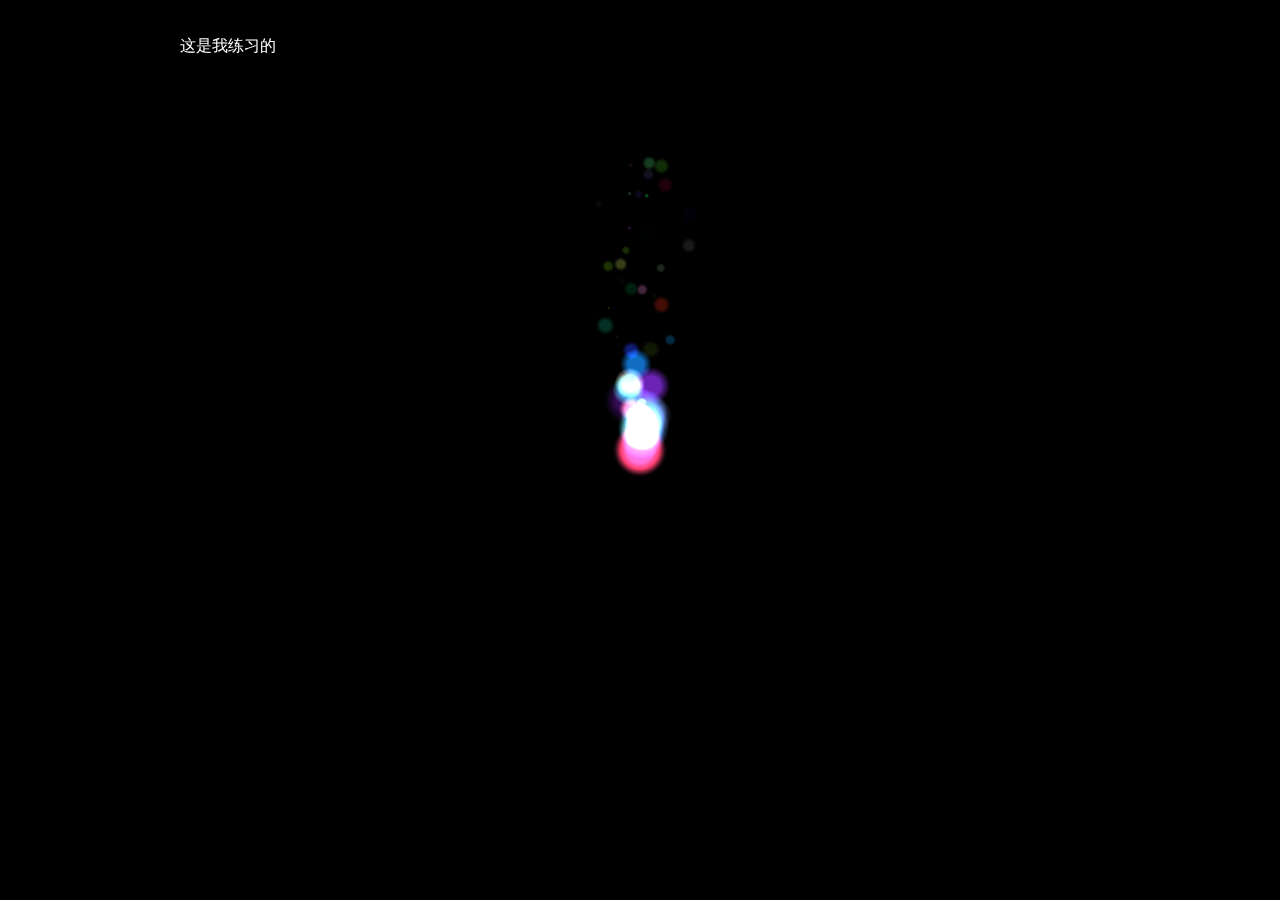
<file: 11flame火焰闪动/index.html>
<!DOCTYPE html>
<html lang="en">
<head>
	<meta charset="UTF-8">
	<title>html5 火焰闪动</title>
	<link rel="stylesheet" type="text/css" media = "screen" href="index.css">
</head>
<body>
	<canvas id = "myCanvas">11111</canvas>
	
	<div class = "container">
		
		<p class = "myText">这是我练习的</p>
	</div>
	<script type="text/javascript" src = "index.js"></script>
</body>
</html>
</file>
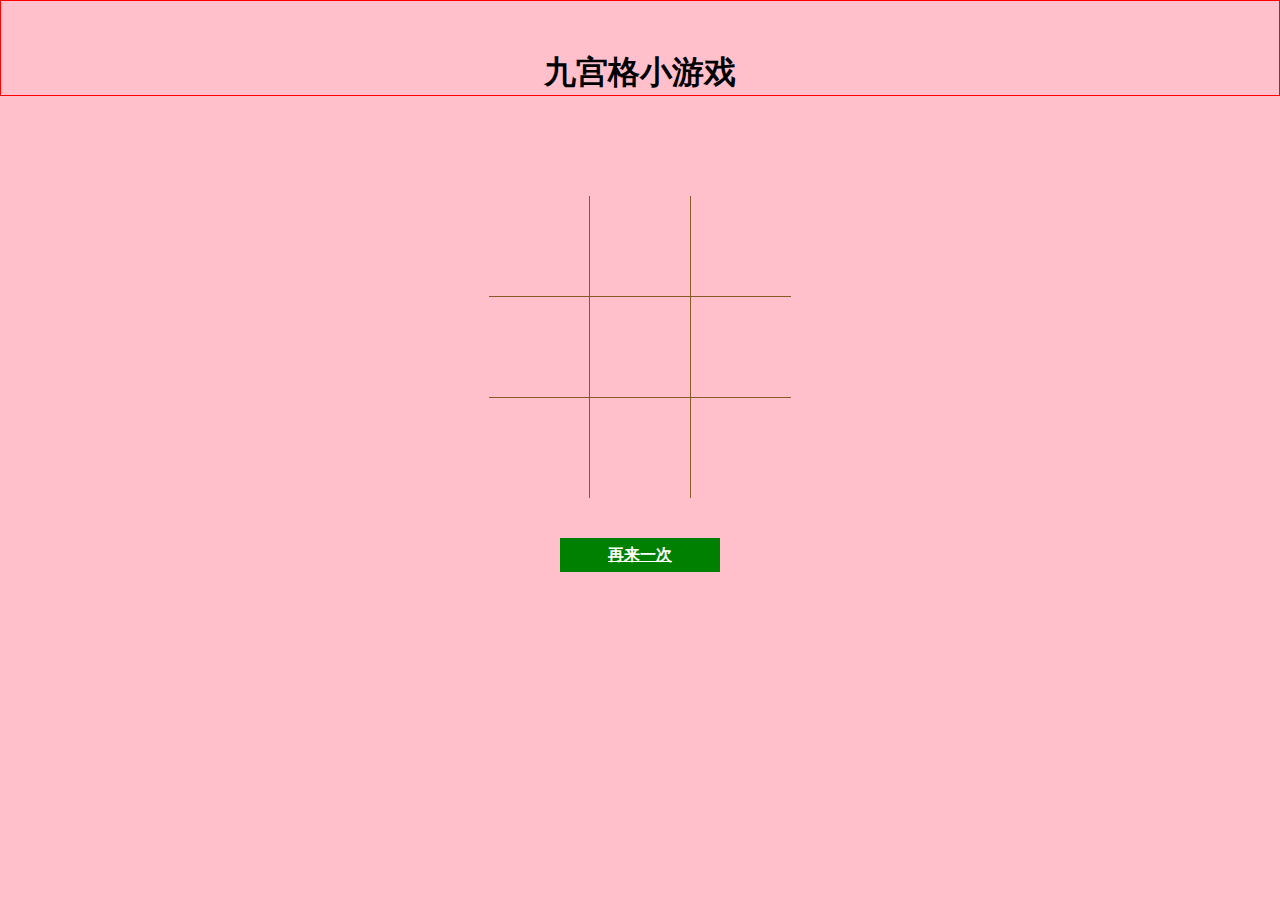
<file: 2sudoku/index.html>
<!DOCTYPE html><!--网页的文档类型-->
<html lang = "zh"><!--这个是给搜索引擎看的，这是个中文网站-->
<head>
	<meta charset = "utf-8"><!--设置编码为UTF-8-->
	<title>九宫格游戏</title>
	<link rel="stylesheet" type="text/css" href="sudoku.css">
	
</head>
<body>
	<h1 class = "h1class">九宫格小游戏</h1>
	<div class = "main">
		<ul id = "base">
			<li id = "liid0" onclick = "test()">0</li>
			<li id = "liid1" onclick = "test()">1</li>
			<li id = "liid2" onclick = "test()">2</li>
			<li id = "liid3" onclick = "test()">3</li>
			<li id = "liid4" onclick = "test()">4</li>
			<li id = "liid5" onclick = "test()">5</li>
			<li id = "liid6" onclick = "test()">6</li>
			<li id = "liid7" onclick = "test()">7</li>
			<li>8</li>
		</ul>
		<div id = "lock"></div><!--用于锁屏-->
	</div>
	<a href="#" onclick = "again();" class = "astyle">再来一次</a>
	<script type="text/javascript" src = "sudoku.js"></script>
</body>
</html>
</file>
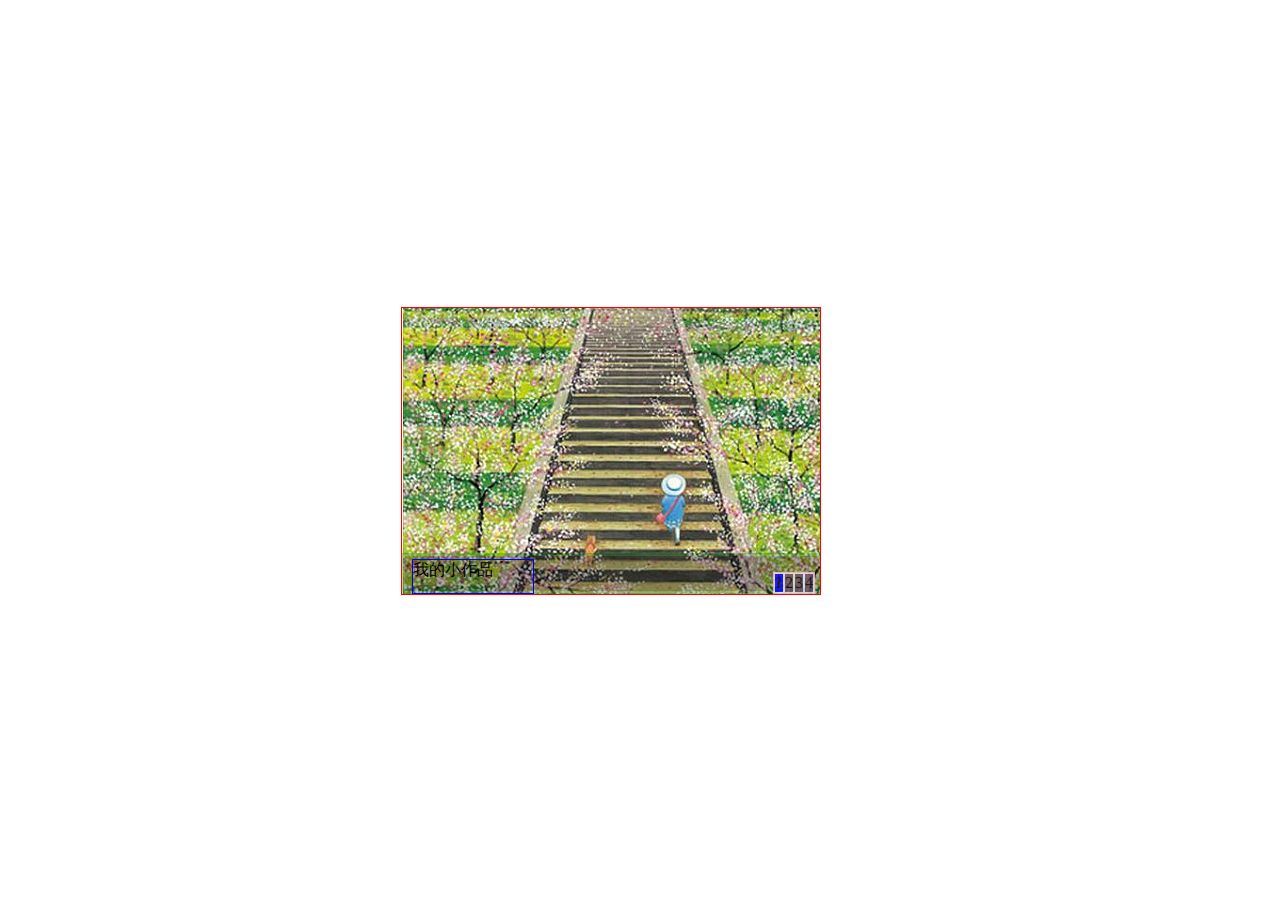
<file: 3pic_carousel/index.html>
<!DOCTYPE html>
<html lang = "en">
<head>
	<meta charset = "UTF-8">
	<title>jquery下的图片轮播</title>
	<link rel="stylesheet" type="text/css" href="pic_carousel.css">
	<script type="text/javascript" src = "jquery-1.11.3.js"></script>
</head>
<body>
	<div id = "banner">
		<div id = "banner_bg"></div><!--标题背景-->
		<div id = "banner_info"></div><!--标题内容-->
		<ul>
			<li class = "onair">1</li>
			<li>2</li>
			<li>3</li>
			<li>4</li>
		</ul>
		<div id = "banner_list">
			<a href="http://www.baidu.com/" target = "_blank"><img src="imgs/1.jpg" title = "我的小作品" alt = "图片加载失败显示此处"/></a>
			<a href="http://hao.360.cn/" target = "_blank"><img src="imgs/2.jpg" title = "我的几米2" alt = "图片加载失败显示此处"/></a>
			<a href="http://www.sina.com.cn/" target = "_blank"><img src="imgs/3.jpg" title = "我的几米3" alt = "图片加载失败显示此处"/></a>
			<a href="http://www.sohu.com/" target = "_blank"><img src="imgs/4.jpg" title = "我的几米4" alt = "图片加载失败显示此处"/></a>
		</div>
	</div><!--横幅标语-->
	<script type="text/javascript" src = "pic_carousel.js"></script>
</body>
</html>
</file>
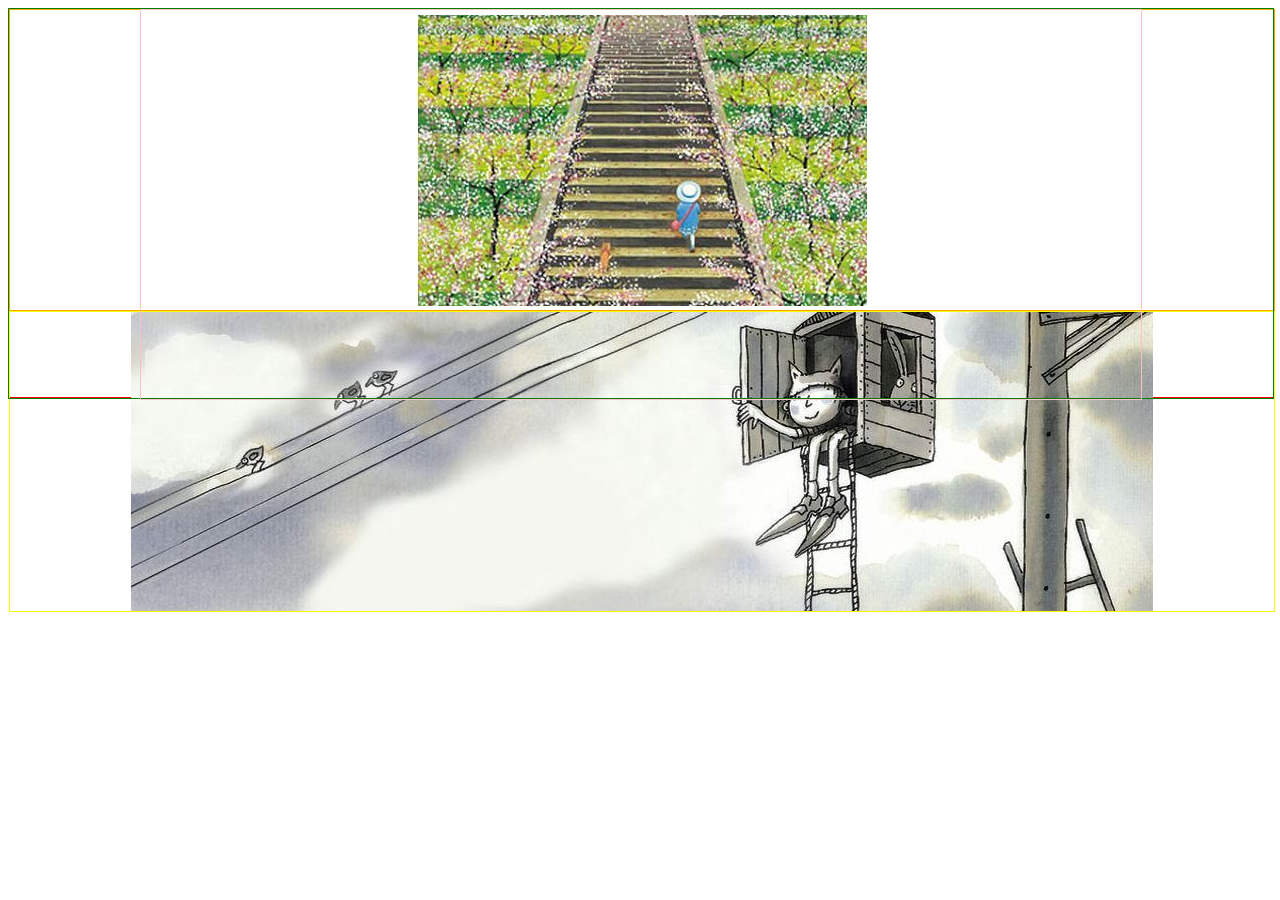
<file: 5erroe/index.html>
<!DOCTYPE html>
<html lang = "en">
<head>
	<meta charset = "utf-8">
	<title>超炫活动流程</title>
	<link rel="stylesheet" type="text/css" href="activity.css">
</head>
<body>
	<div class = "mbh-content">
		<div class = "mbh-bk">
			<div class = "mbh-bk-tip1"></div>
			<div class = "mbh-bk-tip2"></div>
		</div>
		<div class="mbh-function">
            			<div class="mbh-function-box">
	                		<b class="stand1"><em></em><span></span><i>&nbsp;</i><div></div></b>
	            			<b class="stand2"><em></em><span></span><i>&nbsp;</i><div></div></b>
	           			 <b class="stand3"><em></em><span></span><i>&nbsp;</i><div></div></b>
	            			<b class="stand4"><em></em><span></span><i>&nbsp;</i><div></div></b>
	            			<b class="stand5"><em></em><span></span><i>&nbsp;</i><div></div></b>
	            			<b class="stand6"><em></em><span></span><i>&nbsp;</i><div></div></b>
	            			<b class="stand7"><em></em><span></span><i>&nbsp;</i><div></div></b>
	            			<b class="stand8"><em></em><span></span><i>&nbsp;</i><div></div></b>
	            			<b class="stand9"><em></em><span></span><i>&nbsp;</i><div></div></b>
            			</div>
    		</div>
	</div>
	<script type="text/javascript" src = "activity.js"></script>
</body>
</html>
</file>
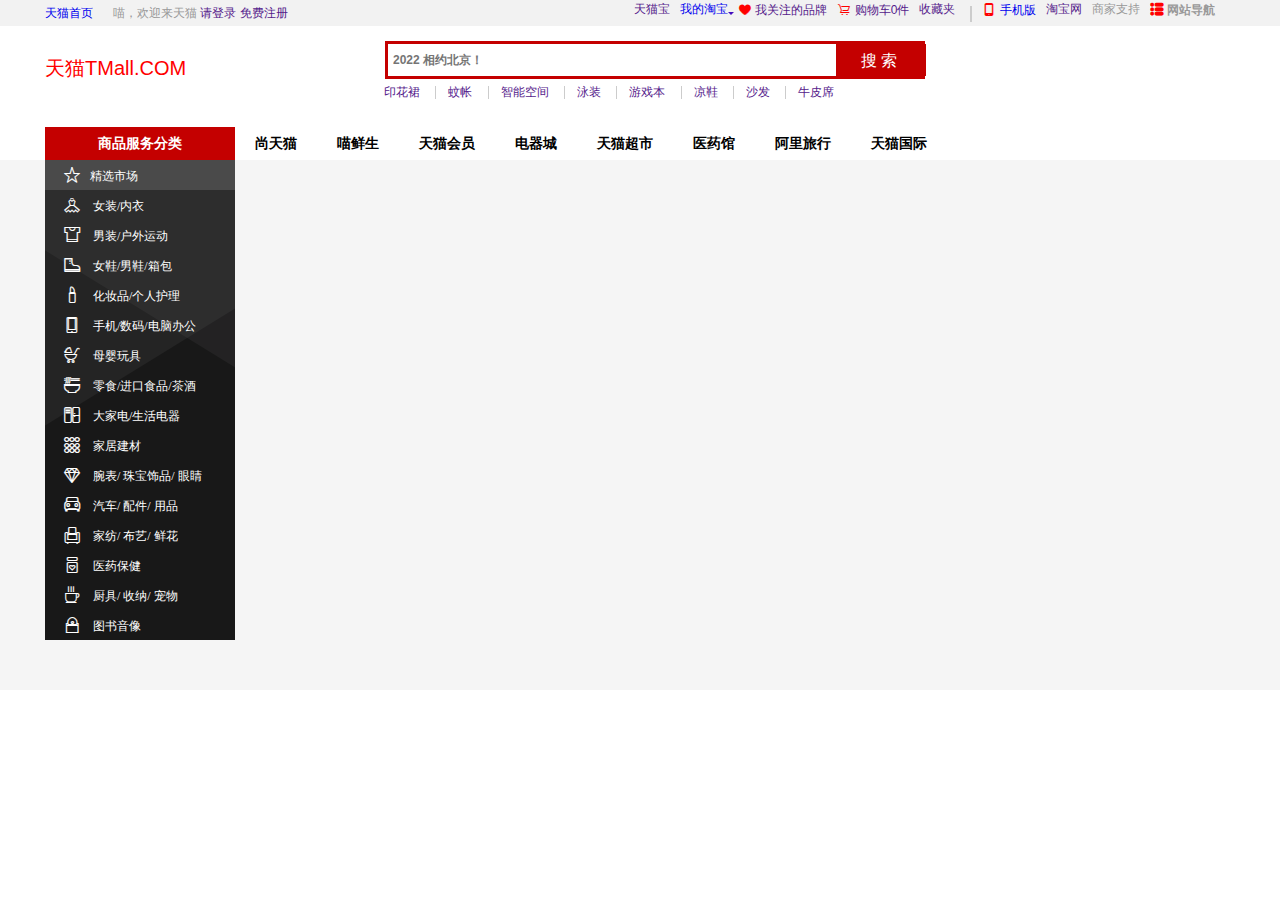
<file: 6tianmao/index.html>
<!DOCTYPE html>
<html lang="en">
<head>
	<meta charset="UTF-8">
	<title>天猫Tmail.com-尚天猫，就购了</title>
	<link rel="stylesheet" type="text/css" href="./css/reset.css">
	<link rel="stylesheet" type="text/css" href="./css/iconfont.css">
	<link rel="stylesheet" type="text/css" href="tianmao.css">
</head>
<body>
	<div id="mallpage">
		<div id="site-nav">
			<div id="sn-bg"></div><!-- 导航栏背景设置 -->
			<div id="sn-bd">
				<div id="sn-container">
					<p id="sn-back-home">
						<i class="mui-global-iconfont"></i>
						<a href="//www.tmall.com/">天猫首页</a>
					</p><!-- 天猫首页 -->
					<p id="login-info">
						<em>喵，欢迎来天猫</em>
						<a href="" class="sn-login">请登录</a><!-- 登陆 -->
						<a href="" class="sn-register">免费注册</a><!-- 注册 -->
					</p><!-- 登陆信息 -->
					<ul id="sn-quick-menu">
						<li class="sn-tmallbao">
							<a href="" target = "_top">天猫宝</a>
						</li><!-- 天猫宝 -->
						<li class="sn-mytaobao">
							<div class = "sn-menu">
								<a href="#" class="menu-hd">我的淘宝<b></b></a>
								<div class = "menu-bd">
									<div class="menu-bd-panel" id="myTaobaoPanel">
										<a href="">已买到的宝贝</a>
										<a href="">已卖出的宝贝</a>
									</div>
								</div>
							</div><!-- 我的淘宝的菜单 -->
						</li><!-- 我的淘宝 -->
						<li class="sn-seller-center"></li>
						<li class="sn-mybrand">
							<i class = "iconfont iconfontred">&#xf014b;</i>
							<a href="" id="J_SnMyBrand" class="sn-mybrand-link">我关注的品牌</a>
						</li><!-- 我关注的品牌 -->
						<li class="sn-cart">
							<i class = "iconfont iconfontred">&#xf00e6;</i>
							<a href="" class = "sn-cart-link" target = "_top">购物车<span class = "mc-count mc-pt3">0</span>件</a>
						</li><!-- 购物车 -->
						<li class="sn-favorite">
							<div class="sn-menu">
								<a href="" class="menu-hd">收藏夹</a>
								<div class="menu-bd">
									<div class="menu-bd-panel">
										<a href="">收藏的宝贝</a>
										<a href="">收藏的店铺</a>
									</div>
								</div>
							</div>
						</li><!-- 收藏夹 -->
						<li class="sn-separator"></li><!-- 分隔条 -->
						<li class="sn-mobile">
							<i class ="iconfont iconfontred">&#x3448;</i>
							<a href="#" title = "天猫无线" >手机版</a>
							<div class = "sn-qrcode">
								<div class="sn-qrcode-content"></div>
								<p>扫一扫，定制我的天猫</p>
								<b></b>
							</div>
						</li><!-- 手机版 -->
						<li class="sn-home">
							<a href="">淘宝网</a>
						</li><!-- 淘宝网 -->
						<li class="sn-seller">
							商家支持
						</li><!-- 商家支持 -->
						<li class="sn-sitemap">
							<div class="sn-menu">
								<h3 class="menu-hd">
									<i class = "iconfont iconfontred">&#x344a;</i>
									<span>网站导航</span>
								</h3>
								<div class="menu-bd sn-sitemap-bd">
									<div class="site-cont site-hot"></div>
									<div class="site-cont site-market"></div>
									<div class="site-cont site-brand"></div>
									<div class="site-cont site-help"></div>
								</div>
							</div>
						</li><!-- 网站导航 -->

					</ul><!-- 快速菜单 -->
				</div><!-- 包裹导航栏内容的容器 -->
			</div><!-- 导航栏的主体 -->
		</div><!-- 导航栏 -->
		<div id="header">
			<div></div>
			<div class="headerLayout"><!-- 头布局（包括margin设置） -->
				<div class="headerCon"><!-- 头内容容器 -->
					<h1 id = "mallLogo">
						<span class="mlogo">
							<div class="J_Fplogo">
								<a href="//www.tmall.com" title = "天猫Tmall.com" class="fp-logo">天猫TMall.COM</a>
							</div>
						</span>
					</h1><!-- 天猫logo -->
					<div class="header-extra">
						<div id="mallSearch" class = "mall-search">
							<form action="#" class = "mallSearch-form clear-fix">
								<fieldset>
									<legend>天猫搜索</legend>
									<div class="mallSearch-input clear-fix">
										<div class="s-combobox">
											<input type = "search" id ="mq" title= "请输入搜索文字" placeholder ="2022 相约北京！">
										</div>
										<!-- <label for = "mq" class = "s-combobox-placeholder">游戏盛典</label> -->
										<button type = "submit">搜索<s></s></button>
									</div>
									
								</fieldset>
							</form>
							<ul class="hot-query">
								<li class ="hot-query-highlight"><a href="">印花裙</a></li>
								<li><a href="">蚊帐</a></li>
								<li><a href="">智能空间</a></li>
								<li><a href="">泳装</a></li>
								<li><a href="">游戏本</a></li>
								<li><a href="">凉鞋</a></li>
								<li><a href="">沙发</a></li>
								<li><a href="">牛皮席</a></li>
								<li><a href="">儿童游泳池</a></li>
							</ul>
						</div><!-- 搜索 -->
					</div>
				</div>
			</div>
		</div><!-- 页眉 -->
		<div id="content">
			<div class="module"><!-- 模块导航 -->
				<div class="fp-main-nav"><!-- 主模块分类 -->
					<div class="main-container">
						<ul id="J_FpMainNav">
							<li><a href="">尚天猫</a></li>
							<li><a href="">喵鲜生</a></li>
							<li><a href="">天猫会员</a></li>
							<li><a href="">电器城</a></li>
							<li><a href="">天猫超市</a></li>
							<li><a href="">医药馆</a></li>
							<li><a href="">阿里旅行</a></li>
							<li><a href="">天猫国际</a></li>
						</ul>
					</div>
				</div>
			</div>
			<div class="fp-category-menu" id = "J_FpCategoryMenu">
				<!-- 垂直方向的种类菜单 -->
				<div class="module">
					<div class="category-nav-container">
						<div class="category-menu-nav">
							<h2 class="menu-title">商品服务分类</h2>
							<ul class="menu-nav-container">
								<li class="j_MenuNav menu-nav-selected">
									<i class="menu-nav-icon iconfont">&#x3451;</i>精选市场
									<b class="j_MenuNavTrigger"></b>
									<i class="menu-nav-arrow"></i>
								</li>
								<li class="j_MenuNav">
									<i class="menu-nav-icon iconfont">&#x3459;</i>
									<a href="">女装</a>/<a href="">内衣</a>
									<b class="j_MenuNavTrigger"></b>
									<i class="menu-nav-arrow"></i>
								</li>
								<li class="j_MenuNav">
									<i class="menu-nav-icon iconfont">&#x346c;</i>
									<a href="">男装</a>/<a href="">户外运动</a>
									<b class="j_MenuNavTrigger"></b>
									<i class="menu-nav-arrow"></i>
								</li>
								<li class="j_MenuNav">
									<i class="menu-nav-icon iconfont">&#x346d;</i>
									<a href="">女鞋</a>/<a href="">男鞋</a>/<a href="">箱包</a>
									<b class="j_MenuNavTrigger"></b>
									<i class="menu-nav-arrow"></i>
								</li>
								<li class="j_MenuNav">
									<i class="menu-nav-icon iconfont">&#x345c;</i>
									<a href="">化妆品</a>/<a href="">个人护理</a>
									<b class="j_MenuNavTrigger"></b>
									<i class="menu-nav-arrow"></i>
								</li>
								<li class="j_MenuNav">
									<i class="menu-nav-icon iconfont">&#x3457;</i>
									<a href="">手机</a>/<a href="">数码</a>/<a href="">电脑办公</a>
									<b class="j_MenuNavTrigger"></b>
									<i class="menu-nav-arrow"></i>
								</li>
								<li class="j_MenuNav">
									<i class="menu-nav-icon iconfont">&#x3456;</i>
									<a href="">母婴玩具</a>
									<b class="j_MenuNavTrigger"></b>
									<i class="menu-nav-arrow"></i>
								</li>
								<li class="j_MenuNav">
									<i class="menu-nav-icon iconfont">&#x3455;</i>
									<a href="">零食</a>/<a href="">进口食品</a>/<a href="">茶酒</a>
									<b class="j_MenuNavTrigger"></b>
									<i class="menu-nav-arrow"></i>
								</li>
								<li class="j_MenuNav">
									<i class="menu-nav-icon iconfont">&#x3454;</i>
									<a href="">大家电</a>/<a href="">生活电器</a>
									<b class="j_MenuNavTrigger"></b>
									<i class="menu-nav-arrow"></i>
								</li>
								<li class="j_MenuNav">
									<i class="menu-nav-icon iconfont">&#x3453;</i>
									<a href="">家居建材</a>
									<b class="j_MenuNavTrigger"></b>
									<i class="menu-nav-arrow"></i>
								</li>
								<li class="j_MenuNav">
									<i class="menu-nav-icon iconfont">&#x3452;</i>
									<a href="">腕表</a>/
									<a href="">珠宝饰品</a>/
									<a href="">眼睛</a>
									<b class="j_MenuNavTrigger"></b>
									<i class="menu-nav-arrow"></i>
								</li>
								<li class="j_MenuNav">
									<i class="menu-nav-icon iconfont">&#x345d;</i>
									<a href="">汽车</a>/
									<a href="">配件</a>/
									<a href="">用品</a>
									<b class="j_MenuNavTrigger"></b>
									<i class="menu-nav-arrow"></i>
								</li>
								<li class="j_MenuNav">
									<i class="menu-nav-icon iconfont">&#x345e;</i>
									<a href="">家纺</a>/
									<a href="">布艺</a>/
									<a href="">鲜花</a>
									<b class="j_MenuNavTrigger"></b>
									<i class="menu-nav-arrow"></i>
								</li>
								<li class="j_MenuNav">
									<i class="menu-nav-icon iconfont">&#x3460;</i>
									<a href="">医药保健</a>
									<b class="j_MenuNavTrigger"></b>
									<i class="menu-nav-arrow"></i>
								</li>
								<li class="j_MenuNav">
									<i class="menu-nav-icon iconfont">&#x345f;</i>
									<a href="">厨具</a>/
									<a href="">收纳</a>/
									<a href="">宠物</a>
									<b class="j_MenuNavTrigger"></b>
									<i class="menu-nav-arrow"></i>
								</li>
								<li class="j_MenuNav">
									<i class="menu-nav-icon iconfont">&#x3461;</i>
									<a href="">图书音像</a>
									<b class="j_MenuNavTrigger"></b>
									<i class="menu-nav-arrow"></i>
								</li>
							</ul>
						</div>
					</div>
				</div>
				<!-- 每一个垂直种类的子选择 -->
				<div class="category-menu-content">
					<div class="category-menu-pannel category-market-pannel hidden"></div>
					<div class="category-menu-pannel category-1-pannel hidden"><div class="fp-lazyload-con"></div></div>
					<div class="category-menu-pannel category-2-pannel hidden"><div class="fp-lazyload-con"></div></div>
					<div class="category-menu-pannel category-3-pannel hidden"><div class="fp-lazyload-con"></div></div>
					<div class="category-menu-pannel category-4-pannel hidden"><div class="fp-lazyload-con"></div></div>
					<div class="category-menu-pannel category-5-pannel hidden"><div class="fp-lazyload-con"></div></div>
					<div class="category-menu-pannel category-6-pannel hidden"><div class="fp-lazyload-con"></div></div>
					<div class="category-menu-pannel category-7-pannel hidden"><div class="fp-lazyload-con"></div></div>
					<div class="category-menu-pannel category-8-pannel hidden"><div class="fp-lazyload-con"></div></div>
					<div class="category-menu-pannel category-9-pannel hidden"><div class="fp-lazyload-con"></div></div>
					<div class="category-menu-pannel category-10-pannel hidden"><div class="fp-lazyload-con"></div></div>
					<div class="category-menu-pannel category-11-pannel hidden"><div class="fp-lazyload-con"></div></div>
					<div class="category-menu-pannel category-12-pannel hidden"><div class="fp-lazyload-con"></div></div>
					<div class="category-menu-pannel category-13-pannel hidden"><div class="fp-lazyload-con"></div></div>
					<div class="category-menu-pannel category-14-pannel hidden"><div class="fp-lazyload-con"></div></div>
					<div class="category-menu-pannel category-15-pannel hidden"><div class="fp-lazyload-con"></div></div>
				</div>
			</div>
			<div class="fp-brand-rec main-container" id = "J_FpBrandRec"></div>
			<div class="main-container"></div>
			<div class="main-container" id = "J_FloorContainer"></div>
			<div class="main-container"></div>
		</div><!-- 主体内容 -->
	</div><!-- 天猫主页主要内容 -->
	<div id="footer">
		<div id="tmall-ensure"></div><!-- 七天保证 -->
		<div id="tmall-desc"></div>
		<div id="tmall-copyright"></div>
	</div><!-- 页脚 -->
	<script type="text/javascript" src = "jquery-1.11.3.js"></script>
	<script type="text/javascript" src = "tianmao.js"></script>
</body>
</html>
</file>
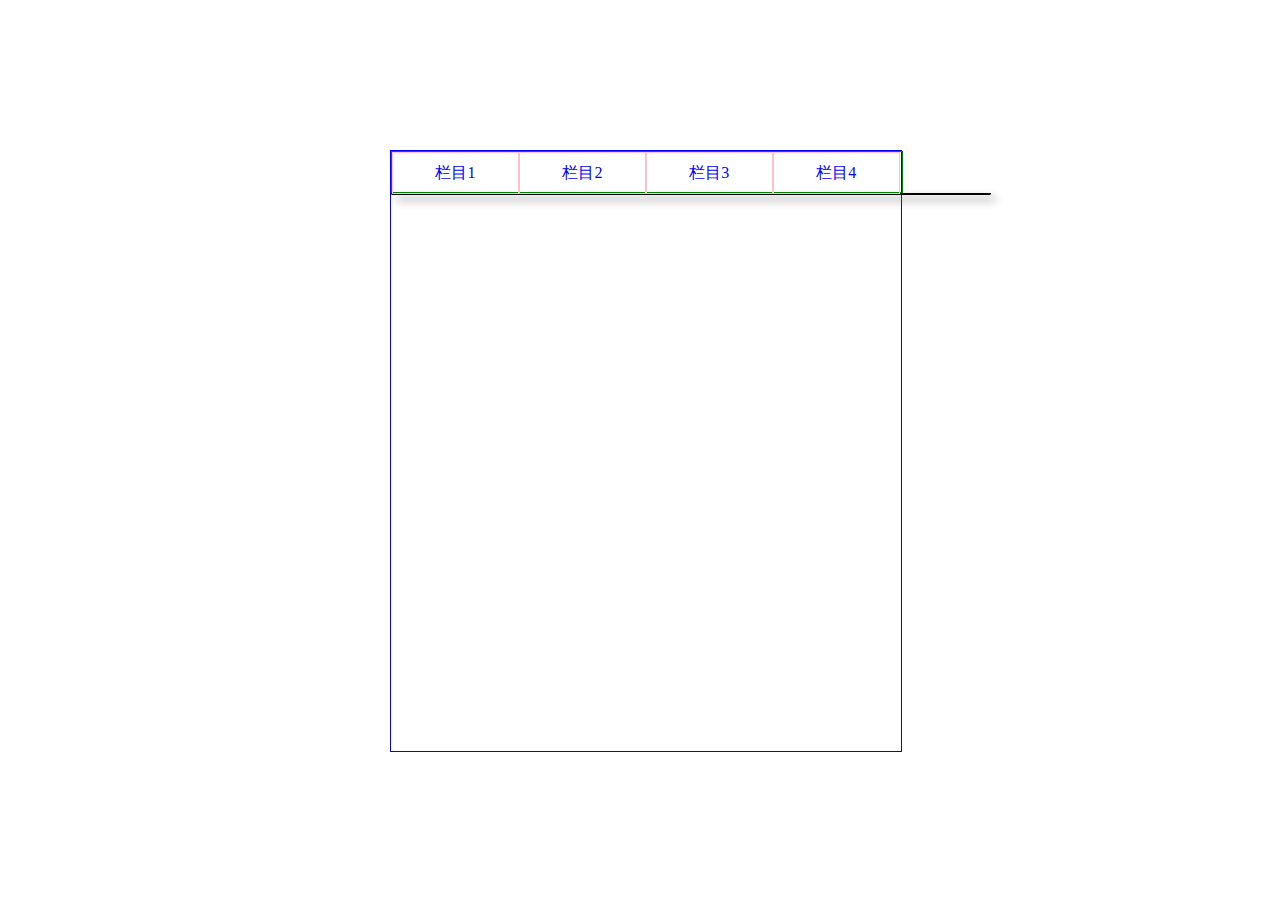
<file: 4tab_js/js写法/index.html>
<!DOCTYPE html>
<html lang = "en">
<head>
	<meta charset = "utf-8"/>
	<title>js写的tab选项卡</title>
	<link rel="stylesheet" type="text/css" href="tab.css">
</head>
<body>
	<div class = "tab">
		<div class = "item">
			<ul>
				<li onMouseOver = "itemOne();">栏目1</li>
				<li onMouseOver = "itemTwo();">栏目2</li>
				<li onMouseOver = "itemThree();">栏目3</li>
				<li onMouseOver = "itemFour();">栏目4</li>
			</ul>
		</div>
		<div class = "content">
			<div id = "one" class = "common">
				<ul>
					<li>选项卡1下的li1</li>
					<li>选项卡1下的li2</li>
					<li>选项卡1下的li3</li>
				</ul>
			</div>
			<div id = "two" class = "common">
				<ul>
					<li>选项卡2下的li1</li>
					<li>选项卡2下的li2</li>
					<li>选项卡2下的li3</li>
				</ul>
			</div>
			<div id = "three" class = "common">
				<ul>
					<li>选项卡3下的li1</li>
					<li>选项卡3下的li2</li>
					<li>选项卡3下的li4</li>
				</ul>
			</div>
			<div id = "four" class = "common">
				<ul>
					<li>选项卡4下的li1</li>
					<li>选项卡4下的li2</li>
					<li>选项卡4下的li3</li>
					<li>选项卡4下的li4</li>
				</ul>
			</div>
		</div>
	</div>
	<script type="text/javascript" src = "tab.js"></script>
</body>
</html>
</file>
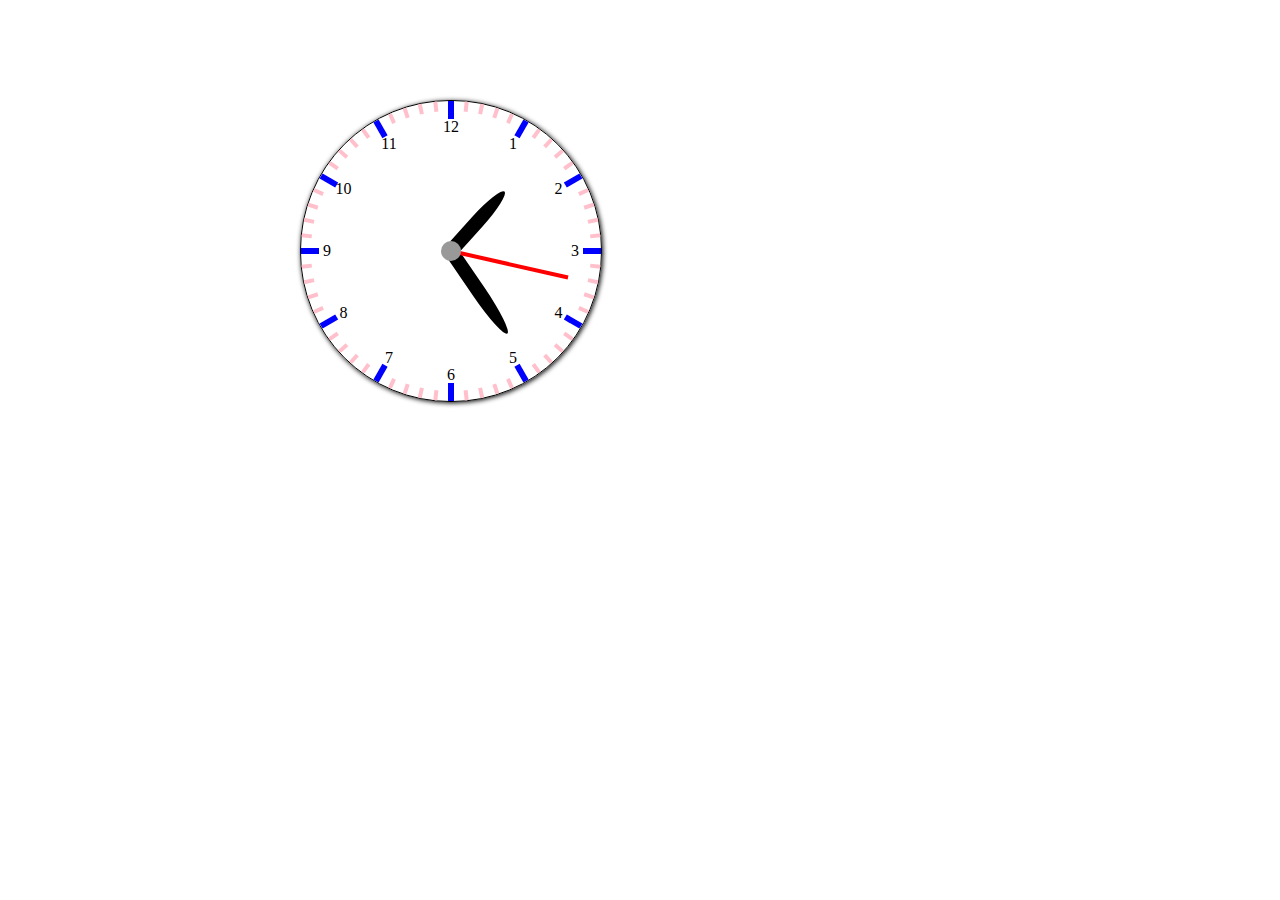
<file: 1css3_clock/inde.html>
<!DOCTYPE  html>
<html lang = "en">
<head>
	<meta charset = "UTF-8">
	<title>我的小时钟</title>
	<link rel="stylesheet" type="text/css" href="clock.css">
</head>
<body>
	<div id = "box">
		<div class = "hour"></div>
		<div class = "min"></div>
		<div class = "sec"></div>
		<div class = "cap"></div><!--针眼设置-->
	</div>
	<script type="text/javascript" src = "clock.js"></script>
</body>
</html>
</file>
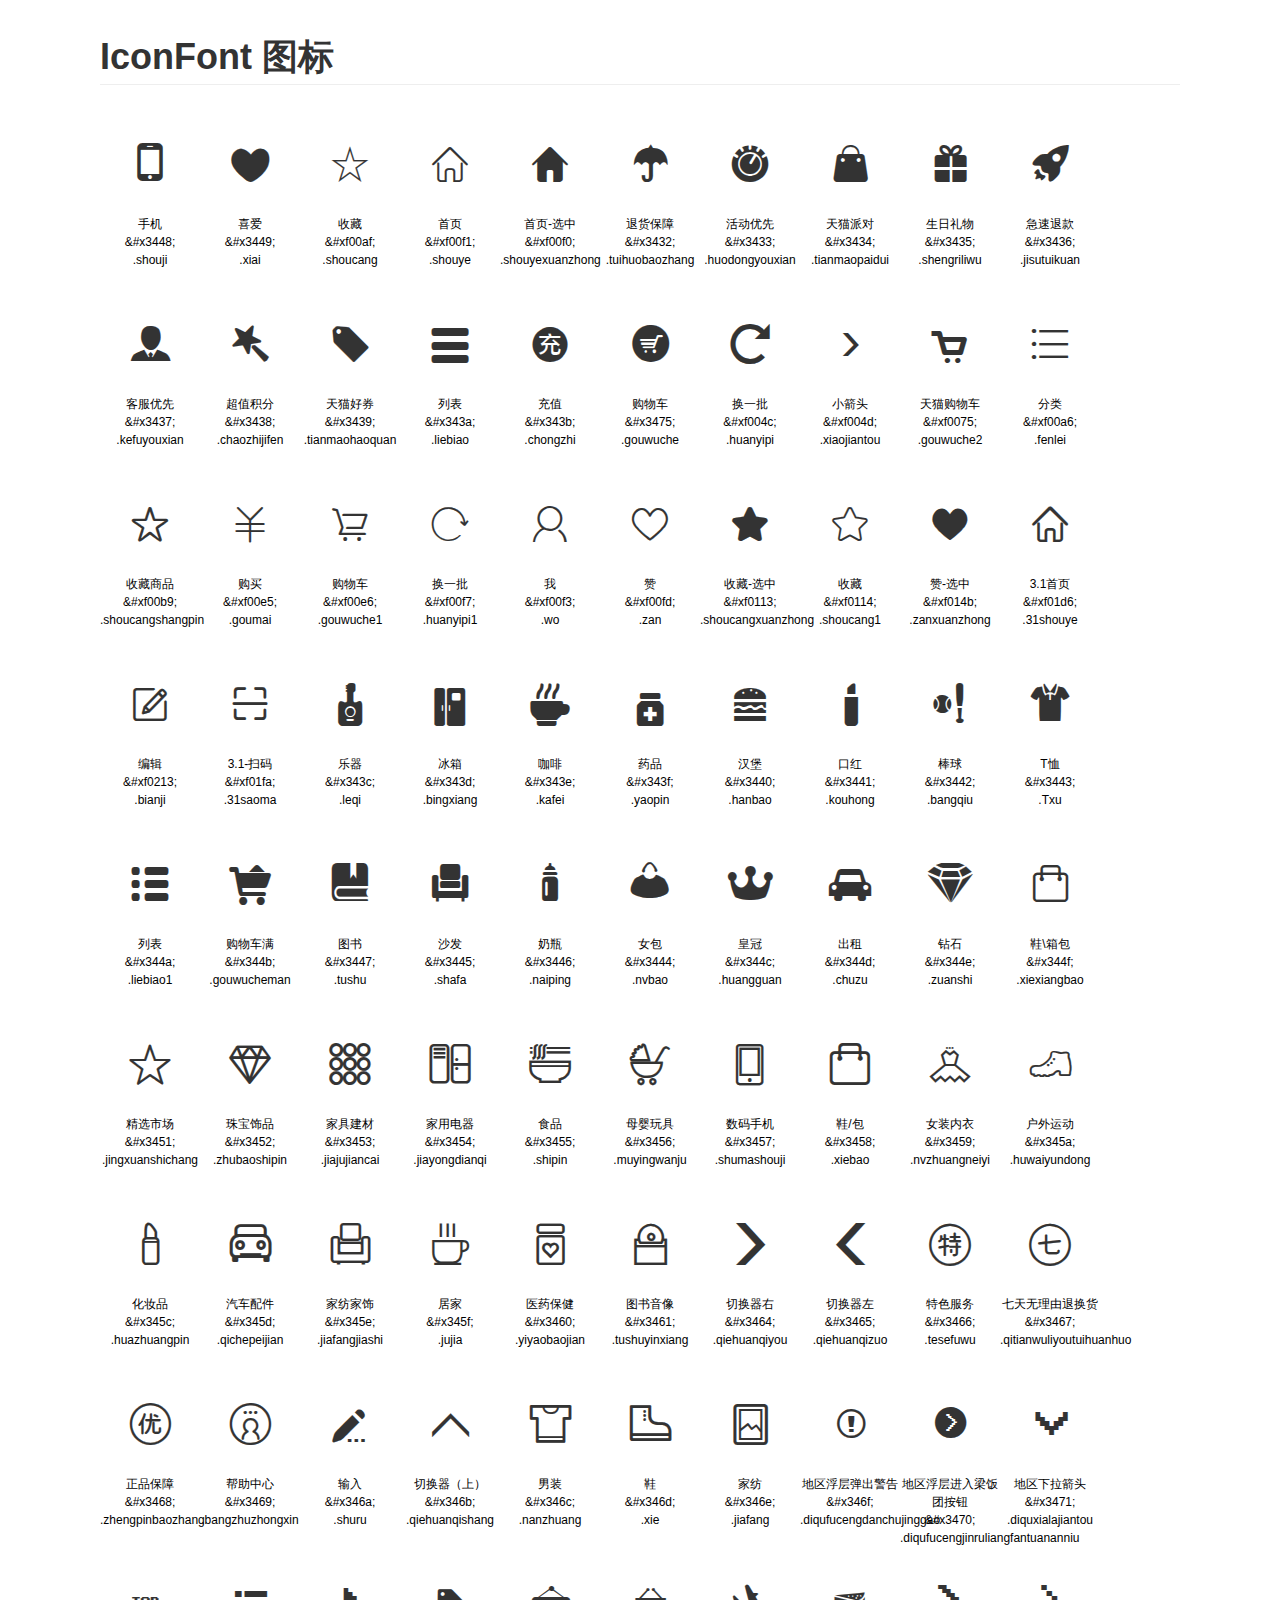
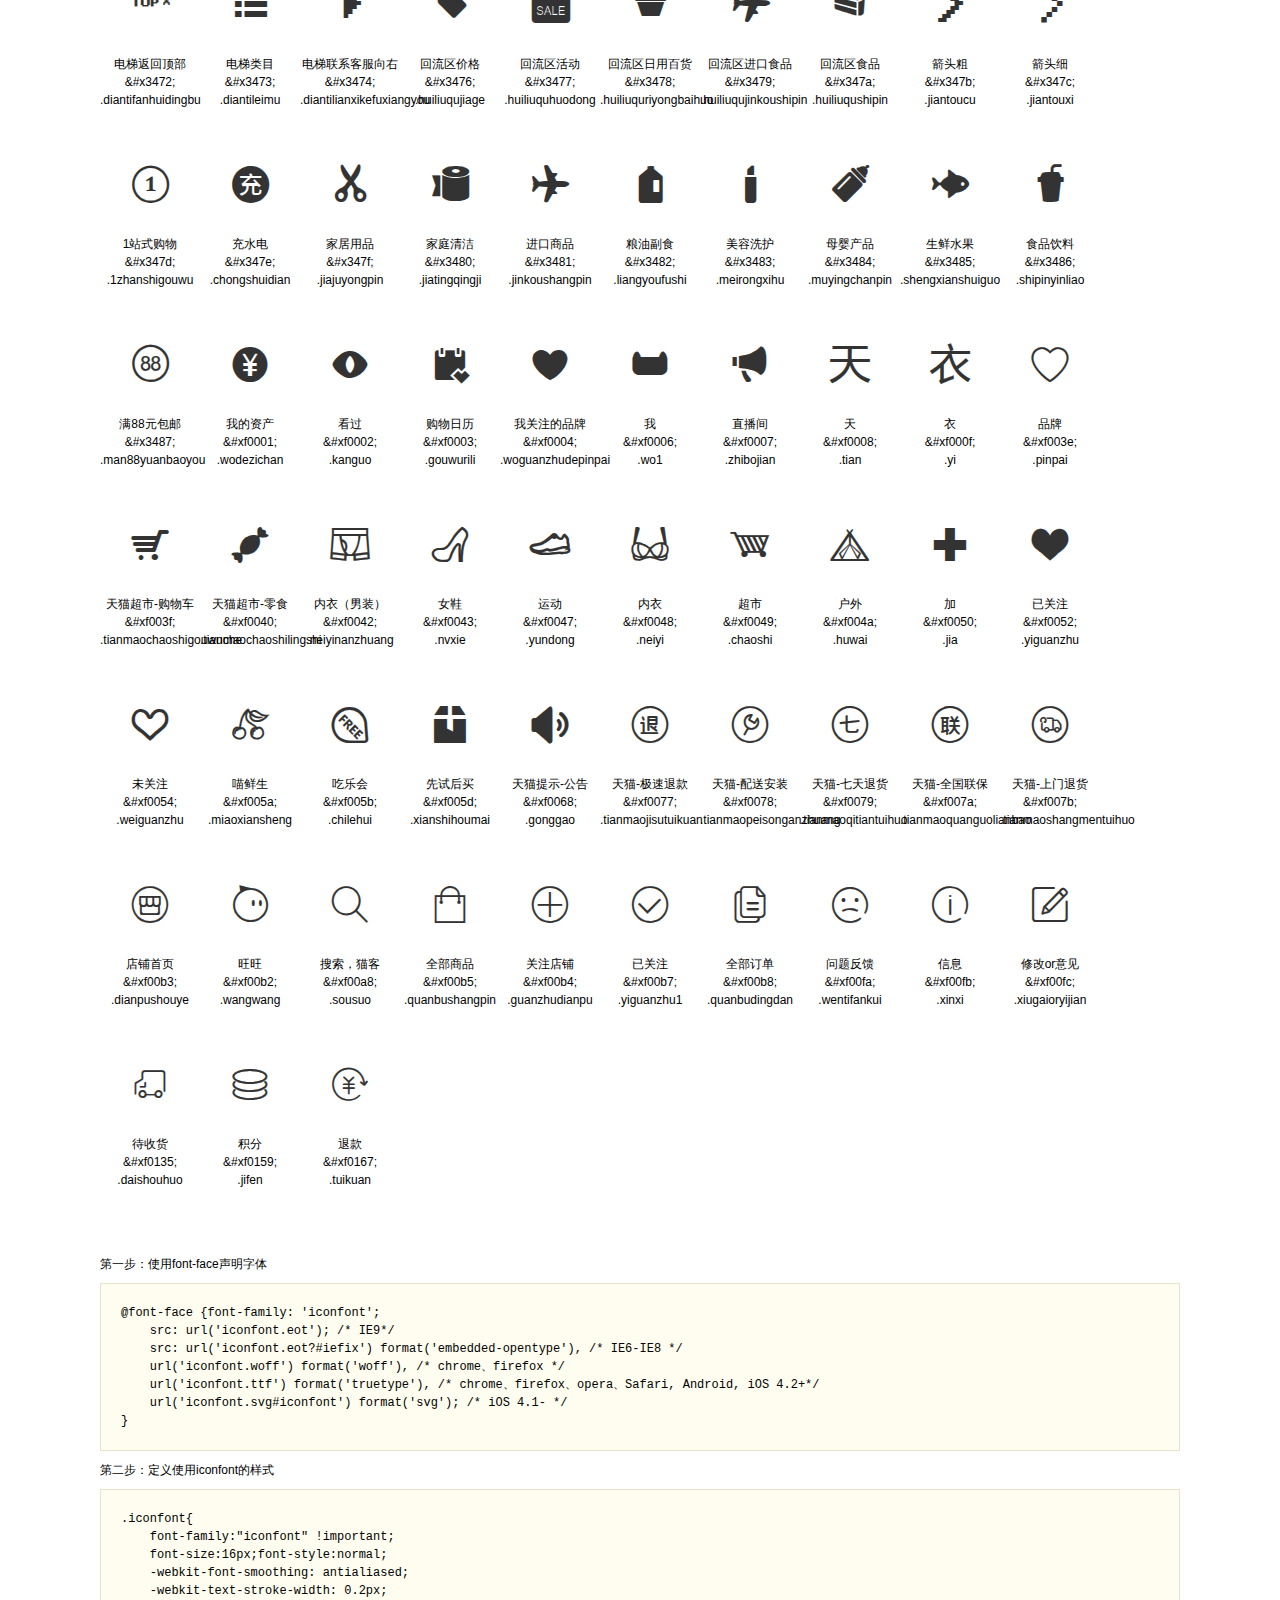
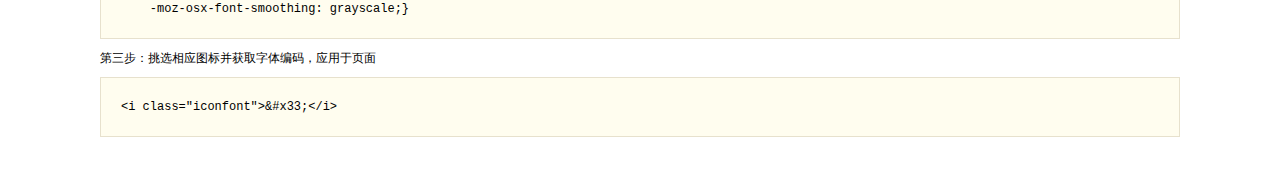
<file: 6tianmao/iconfont (2)/ux_1438311097_2445338/demo.html>
<!DOCTYPE html>
<html>
<head>
    <meta charset="utf-8"/>
    <title>IconFont</title>
    <link rel="stylesheet" href="demo.css">
    <link rel="stylesheet" href="iconfont.css">
</head>
<body>
    <div class="main">
        <h1>IconFont 图标</h1>
        <ul class="icon_lists clear">
            
                <li>
                <i class="icon iconfont">&#x3448;</i>
                    <div class="name">手机</div>
                    <div class="code">&amp;#x3448;</div>
                    <div class="fontclass">.shouji</div>
                </li>
            
                <li>
                <i class="icon iconfont">&#x3449;</i>
                    <div class="name">喜爱</div>
                    <div class="code">&amp;#x3449;</div>
                    <div class="fontclass">.xiai</div>
                </li>
            
                <li>
                <i class="icon iconfont">&#xf00af;</i>
                    <div class="name">收藏</div>
                    <div class="code">&amp;#xf00af;</div>
                    <div class="fontclass">.shoucang</div>
                </li>
            
                <li>
                <i class="icon iconfont">&#xf00f1;</i>
                    <div class="name">首页</div>
                    <div class="code">&amp;#xf00f1;</div>
                    <div class="fontclass">.shouye</div>
                </li>
            
                <li>
                <i class="icon iconfont">&#xf00f0;</i>
                    <div class="name">首页-选中</div>
                    <div class="code">&amp;#xf00f0;</div>
                    <div class="fontclass">.shouyexuanzhong</div>
                </li>
            
                <li>
                <i class="icon iconfont">&#x3432;</i>
                    <div class="name">退货保障</div>
                    <div class="code">&amp;#x3432;</div>
                    <div class="fontclass">.tuihuobaozhang</div>
                </li>
            
                <li>
                <i class="icon iconfont">&#x3433;</i>
                    <div class="name">活动优先</div>
                    <div class="code">&amp;#x3433;</div>
                    <div class="fontclass">.huodongyouxian</div>
                </li>
            
                <li>
                <i class="icon iconfont">&#x3434;</i>
                    <div class="name">天猫派对</div>
                    <div class="code">&amp;#x3434;</div>
                    <div class="fontclass">.tianmaopaidui</div>
                </li>
            
                <li>
                <i class="icon iconfont">&#x3435;</i>
                    <div class="name">生日礼物</div>
                    <div class="code">&amp;#x3435;</div>
                    <div class="fontclass">.shengriliwu</div>
                </li>
            
                <li>
                <i class="icon iconfont">&#x3436;</i>
                    <div class="name">急速退款</div>
                    <div class="code">&amp;#x3436;</div>
                    <div class="fontclass">.jisutuikuan</div>
                </li>
            
                <li>
                <i class="icon iconfont">&#x3437;</i>
                    <div class="name">客服优先</div>
                    <div class="code">&amp;#x3437;</div>
                    <div class="fontclass">.kefuyouxian</div>
                </li>
            
                <li>
                <i class="icon iconfont">&#x3438;</i>
                    <div class="name">超值积分</div>
                    <div class="code">&amp;#x3438;</div>
                    <div class="fontclass">.chaozhijifen</div>
                </li>
            
                <li>
                <i class="icon iconfont">&#x3439;</i>
                    <div class="name">天猫好券</div>
                    <div class="code">&amp;#x3439;</div>
                    <div class="fontclass">.tianmaohaoquan</div>
                </li>
            
                <li>
                <i class="icon iconfont">&#x343a;</i>
                    <div class="name">列表</div>
                    <div class="code">&amp;#x343a;</div>
                    <div class="fontclass">.liebiao</div>
                </li>
            
                <li>
                <i class="icon iconfont">&#x343b;</i>
                    <div class="name">充值</div>
                    <div class="code">&amp;#x343b;</div>
                    <div class="fontclass">.chongzhi</div>
                </li>
            
                <li>
                <i class="icon iconfont">&#x3475;</i>
                    <div class="name">购物车</div>
                    <div class="code">&amp;#x3475;</div>
                    <div class="fontclass">.gouwuche</div>
                </li>
            
                <li>
                <i class="icon iconfont">&#xf004c;</i>
                    <div class="name">换一批</div>
                    <div class="code">&amp;#xf004c;</div>
                    <div class="fontclass">.huanyipi</div>
                </li>
            
                <li>
                <i class="icon iconfont">&#xf004d;</i>
                    <div class="name">小箭头</div>
                    <div class="code">&amp;#xf004d;</div>
                    <div class="fontclass">.xiaojiantou</div>
                </li>
            
                <li>
                <i class="icon iconfont">&#xf0075;</i>
                    <div class="name">天猫购物车 </div>
                    <div class="code">&amp;#xf0075;</div>
                    <div class="fontclass">.gouwuche2</div>
                </li>
            
                <li>
                <i class="icon iconfont">&#xf00a6;</i>
                    <div class="name">分类</div>
                    <div class="code">&amp;#xf00a6;</div>
                    <div class="fontclass">.fenlei</div>
                </li>
            
                <li>
                <i class="icon iconfont">&#xf00b9;</i>
                    <div class="name">收藏商品</div>
                    <div class="code">&amp;#xf00b9;</div>
                    <div class="fontclass">.shoucangshangpin</div>
                </li>
            
                <li>
                <i class="icon iconfont">&#xf00e5;</i>
                    <div class="name">购买</div>
                    <div class="code">&amp;#xf00e5;</div>
                    <div class="fontclass">.goumai</div>
                </li>
            
                <li>
                <i class="icon iconfont">&#xf00e6;</i>
                    <div class="name">购物车</div>
                    <div class="code">&amp;#xf00e6;</div>
                    <div class="fontclass">.gouwuche1</div>
                </li>
            
                <li>
                <i class="icon iconfont">&#xf00f7;</i>
                    <div class="name">换一批</div>
                    <div class="code">&amp;#xf00f7;</div>
                    <div class="fontclass">.huanyipi1</div>
                </li>
            
                <li>
                <i class="icon iconfont">&#xf00f3;</i>
                    <div class="name">我</div>
                    <div class="code">&amp;#xf00f3;</div>
                    <div class="fontclass">.wo</div>
                </li>
            
                <li>
                <i class="icon iconfont">&#xf00fd;</i>
                    <div class="name">赞</div>
                    <div class="code">&amp;#xf00fd;</div>
                    <div class="fontclass">.zan</div>
                </li>
            
                <li>
                <i class="icon iconfont">&#xf0113;</i>
                    <div class="name">收藏-选中</div>
                    <div class="code">&amp;#xf0113;</div>
                    <div class="fontclass">.shoucangxuanzhong</div>
                </li>
            
                <li>
                <i class="icon iconfont">&#xf0114;</i>
                    <div class="name">收藏</div>
                    <div class="code">&amp;#xf0114;</div>
                    <div class="fontclass">.shoucang1</div>
                </li>
            
                <li>
                <i class="icon iconfont">&#xf014b;</i>
                    <div class="name">赞-选中</div>
                    <div class="code">&amp;#xf014b;</div>
                    <div class="fontclass">.zanxuanzhong</div>
                </li>
            
                <li>
                <i class="icon iconfont">&#xf01d6;</i>
                    <div class="name">3.1首页</div>
                    <div class="code">&amp;#xf01d6;</div>
                    <div class="fontclass">.31shouye</div>
                </li>
            
                <li>
                <i class="icon iconfont">&#xf0213;</i>
                    <div class="name">编辑</div>
                    <div class="code">&amp;#xf0213;</div>
                    <div class="fontclass">.bianji</div>
                </li>
            
                <li>
                <i class="icon iconfont">&#xf01fa;</i>
                    <div class="name">3.1-扫码</div>
                    <div class="code">&amp;#xf01fa;</div>
                    <div class="fontclass">.31saoma</div>
                </li>
            
                <li>
                <i class="icon iconfont">&#x343c;</i>
                    <div class="name">乐器</div>
                    <div class="code">&amp;#x343c;</div>
                    <div class="fontclass">.leqi</div>
                </li>
            
                <li>
                <i class="icon iconfont">&#x343d;</i>
                    <div class="name">冰箱</div>
                    <div class="code">&amp;#x343d;</div>
                    <div class="fontclass">.bingxiang</div>
                </li>
            
                <li>
                <i class="icon iconfont">&#x343e;</i>
                    <div class="name">咖啡</div>
                    <div class="code">&amp;#x343e;</div>
                    <div class="fontclass">.kafei</div>
                </li>
            
                <li>
                <i class="icon iconfont">&#x343f;</i>
                    <div class="name">药品</div>
                    <div class="code">&amp;#x343f;</div>
                    <div class="fontclass">.yaopin</div>
                </li>
            
                <li>
                <i class="icon iconfont">&#x3440;</i>
                    <div class="name">汉堡</div>
                    <div class="code">&amp;#x3440;</div>
                    <div class="fontclass">.hanbao</div>
                </li>
            
                <li>
                <i class="icon iconfont">&#x3441;</i>
                    <div class="name">口红</div>
                    <div class="code">&amp;#x3441;</div>
                    <div class="fontclass">.kouhong</div>
                </li>
            
                <li>
                <i class="icon iconfont">&#x3442;</i>
                    <div class="name">棒球</div>
                    <div class="code">&amp;#x3442;</div>
                    <div class="fontclass">.bangqiu</div>
                </li>
            
                <li>
                <i class="icon iconfont">&#x3443;</i>
                    <div class="name">T恤</div>
                    <div class="code">&amp;#x3443;</div>
                    <div class="fontclass">.Txu</div>
                </li>
            
                <li>
                <i class="icon iconfont">&#x344a;</i>
                    <div class="name">列表</div>
                    <div class="code">&amp;#x344a;</div>
                    <div class="fontclass">.liebiao1</div>
                </li>
            
                <li>
                <i class="icon iconfont">&#x344b;</i>
                    <div class="name">购物车满</div>
                    <div class="code">&amp;#x344b;</div>
                    <div class="fontclass">.gouwucheman</div>
                </li>
            
                <li>
                <i class="icon iconfont">&#x3447;</i>
                    <div class="name">图书</div>
                    <div class="code">&amp;#x3447;</div>
                    <div class="fontclass">.tushu</div>
                </li>
            
                <li>
                <i class="icon iconfont">&#x3445;</i>
                    <div class="name">沙发</div>
                    <div class="code">&amp;#x3445;</div>
                    <div class="fontclass">.shafa</div>
                </li>
            
                <li>
                <i class="icon iconfont">&#x3446;</i>
                    <div class="name">奶瓶</div>
                    <div class="code">&amp;#x3446;</div>
                    <div class="fontclass">.naiping</div>
                </li>
            
                <li>
                <i class="icon iconfont">&#x3444;</i>
                    <div class="name">女包</div>
                    <div class="code">&amp;#x3444;</div>
                    <div class="fontclass">.nvbao</div>
                </li>
            
                <li>
                <i class="icon iconfont">&#x344c;</i>
                    <div class="name">皇冠</div>
                    <div class="code">&amp;#x344c;</div>
                    <div class="fontclass">.huangguan</div>
                </li>
            
                <li>
                <i class="icon iconfont">&#x344d;</i>
                    <div class="name">出租</div>
                    <div class="code">&amp;#x344d;</div>
                    <div class="fontclass">.chuzu</div>
                </li>
            
                <li>
                <i class="icon iconfont">&#x344e;</i>
                    <div class="name">钻石</div>
                    <div class="code">&amp;#x344e;</div>
                    <div class="fontclass">.zuanshi</div>
                </li>
            
                <li>
                <i class="icon iconfont">&#x344f;</i>
                    <div class="name">鞋\箱包</div>
                    <div class="code">&amp;#x344f;</div>
                    <div class="fontclass">.xiexiangbao</div>
                </li>
            
                <li>
                <i class="icon iconfont">&#x3451;</i>
                    <div class="name">精选市场</div>
                    <div class="code">&amp;#x3451;</div>
                    <div class="fontclass">.jingxuanshichang</div>
                </li>
            
                <li>
                <i class="icon iconfont">&#x3452;</i>
                    <div class="name">珠宝饰品</div>
                    <div class="code">&amp;#x3452;</div>
                    <div class="fontclass">.zhubaoshipin</div>
                </li>
            
                <li>
                <i class="icon iconfont">&#x3453;</i>
                    <div class="name">家具建材</div>
                    <div class="code">&amp;#x3453;</div>
                    <div class="fontclass">.jiajujiancai</div>
                </li>
            
                <li>
                <i class="icon iconfont">&#x3454;</i>
                    <div class="name">家用电器</div>
                    <div class="code">&amp;#x3454;</div>
                    <div class="fontclass">.jiayongdianqi</div>
                </li>
            
                <li>
                <i class="icon iconfont">&#x3455;</i>
                    <div class="name">食品</div>
                    <div class="code">&amp;#x3455;</div>
                    <div class="fontclass">.shipin</div>
                </li>
            
                <li>
                <i class="icon iconfont">&#x3456;</i>
                    <div class="name">母婴玩具</div>
                    <div class="code">&amp;#x3456;</div>
                    <div class="fontclass">.muyingwanju</div>
                </li>
            
                <li>
                <i class="icon iconfont">&#x3457;</i>
                    <div class="name">数码手机</div>
                    <div class="code">&amp;#x3457;</div>
                    <div class="fontclass">.shumashouji</div>
                </li>
            
                <li>
                <i class="icon iconfont">&#x3458;</i>
                    <div class="name">鞋/包</div>
                    <div class="code">&amp;#x3458;</div>
                    <div class="fontclass">.xiebao</div>
                </li>
            
                <li>
                <i class="icon iconfont">&#x3459;</i>
                    <div class="name">女装内衣</div>
                    <div class="code">&amp;#x3459;</div>
                    <div class="fontclass">.nvzhuangneiyi</div>
                </li>
            
                <li>
                <i class="icon iconfont">&#x345a;</i>
                    <div class="name">户外运动</div>
                    <div class="code">&amp;#x345a;</div>
                    <div class="fontclass">.huwaiyundong</div>
                </li>
            
                <li>
                <i class="icon iconfont">&#x345c;</i>
                    <div class="name">化妆品</div>
                    <div class="code">&amp;#x345c;</div>
                    <div class="fontclass">.huazhuangpin</div>
                </li>
            
                <li>
                <i class="icon iconfont">&#x345d;</i>
                    <div class="name">汽车配件</div>
                    <div class="code">&amp;#x345d;</div>
                    <div class="fontclass">.qichepeijian</div>
                </li>
            
                <li>
                <i class="icon iconfont">&#x345e;</i>
                    <div class="name">家纺家饰</div>
                    <div class="code">&amp;#x345e;</div>
                    <div class="fontclass">.jiafangjiashi</div>
                </li>
            
                <li>
                <i class="icon iconfont">&#x345f;</i>
                    <div class="name">居家</div>
                    <div class="code">&amp;#x345f;</div>
                    <div class="fontclass">.jujia</div>
                </li>
            
                <li>
                <i class="icon iconfont">&#x3460;</i>
                    <div class="name">医药保健</div>
                    <div class="code">&amp;#x3460;</div>
                    <div class="fontclass">.yiyaobaojian</div>
                </li>
            
                <li>
                <i class="icon iconfont">&#x3461;</i>
                    <div class="name">图书音像</div>
                    <div class="code">&amp;#x3461;</div>
                    <div class="fontclass">.tushuyinxiang</div>
                </li>
            
                <li>
                <i class="icon iconfont">&#x3464;</i>
                    <div class="name">切换器右</div>
                    <div class="code">&amp;#x3464;</div>
                    <div class="fontclass">.qiehuanqiyou</div>
                </li>
            
                <li>
                <i class="icon iconfont">&#x3465;</i>
                    <div class="name">切换器左</div>
                    <div class="code">&amp;#x3465;</div>
                    <div class="fontclass">.qiehuanqizuo</div>
                </li>
            
                <li>
                <i class="icon iconfont">&#x3466;</i>
                    <div class="name">特色服务</div>
                    <div class="code">&amp;#x3466;</div>
                    <div class="fontclass">.tesefuwu</div>
                </li>
            
                <li>
                <i class="icon iconfont">&#x3467;</i>
                    <div class="name">七天无理由退换货</div>
                    <div class="code">&amp;#x3467;</div>
                    <div class="fontclass">.qitianwuliyoutuihuanhuo</div>
                </li>
            
                <li>
                <i class="icon iconfont">&#x3468;</i>
                    <div class="name">正品保障</div>
                    <div class="code">&amp;#x3468;</div>
                    <div class="fontclass">.zhengpinbaozhang</div>
                </li>
            
                <li>
                <i class="icon iconfont">&#x3469;</i>
                    <div class="name">帮助中心</div>
                    <div class="code">&amp;#x3469;</div>
                    <div class="fontclass">.bangzhuzhongxin</div>
                </li>
            
                <li>
                <i class="icon iconfont">&#x346a;</i>
                    <div class="name">输入</div>
                    <div class="code">&amp;#x346a;</div>
                    <div class="fontclass">.shuru</div>
                </li>
            
                <li>
                <i class="icon iconfont">&#x346b;</i>
                    <div class="name">切换器（上）</div>
                    <div class="code">&amp;#x346b;</div>
                    <div class="fontclass">.qiehuanqishang</div>
                </li>
            
                <li>
                <i class="icon iconfont">&#x346c;</i>
                    <div class="name">男装</div>
                    <div class="code">&amp;#x346c;</div>
                    <div class="fontclass">.nanzhuang</div>
                </li>
            
                <li>
                <i class="icon iconfont">&#x346d;</i>
                    <div class="name">鞋</div>
                    <div class="code">&amp;#x346d;</div>
                    <div class="fontclass">.xie</div>
                </li>
            
                <li>
                <i class="icon iconfont">&#x346e;</i>
                    <div class="name">家纺</div>
                    <div class="code">&amp;#x346e;</div>
                    <div class="fontclass">.jiafang</div>
                </li>
            
                <li>
                <i class="icon iconfont">&#x346f;</i>
                    <div class="name">地区浮层弹出警告</div>
                    <div class="code">&amp;#x346f;</div>
                    <div class="fontclass">.diqufucengdanchujinggao</div>
                </li>
            
                <li>
                <i class="icon iconfont">&#x3470;</i>
                    <div class="name">地区浮层进入梁饭团按钮</div>
                    <div class="code">&amp;#x3470;</div>
                    <div class="fontclass">.diqufucengjinruliangfantuananniu</div>
                </li>
            
                <li>
                <i class="icon iconfont">&#x3471;</i>
                    <div class="name">地区下拉箭头</div>
                    <div class="code">&amp;#x3471;</div>
                    <div class="fontclass">.diquxialajiantou</div>
                </li>
            
                <li>
                <i class="icon iconfont">&#x3472;</i>
                    <div class="name">电梯返回顶部</div>
                    <div class="code">&amp;#x3472;</div>
                    <div class="fontclass">.diantifanhuidingbu</div>
                </li>
            
                <li>
                <i class="icon iconfont">&#x3473;</i>
                    <div class="name">电梯类目</div>
                    <div class="code">&amp;#x3473;</div>
                    <div class="fontclass">.diantileimu</div>
                </li>
            
                <li>
                <i class="icon iconfont">&#x3474;</i>
                    <div class="name">电梯联系客服向右</div>
                    <div class="code">&amp;#x3474;</div>
                    <div class="fontclass">.diantilianxikefuxiangyou</div>
                </li>
            
                <li>
                <i class="icon iconfont">&#x3476;</i>
                    <div class="name">回流区价格</div>
                    <div class="code">&amp;#x3476;</div>
                    <div class="fontclass">.huiliuqujiage</div>
                </li>
            
                <li>
                <i class="icon iconfont">&#x3477;</i>
                    <div class="name">回流区活动</div>
                    <div class="code">&amp;#x3477;</div>
                    <div class="fontclass">.huiliuquhuodong</div>
                </li>
            
                <li>
                <i class="icon iconfont">&#x3478;</i>
                    <div class="name">回流区日用百货</div>
                    <div class="code">&amp;#x3478;</div>
                    <div class="fontclass">.huiliuquriyongbaihuo</div>
                </li>
            
                <li>
                <i class="icon iconfont">&#x3479;</i>
                    <div class="name">回流区进口食品</div>
                    <div class="code">&amp;#x3479;</div>
                    <div class="fontclass">.huiliuqujinkoushipin</div>
                </li>
            
                <li>
                <i class="icon iconfont">&#x347a;</i>
                    <div class="name">回流区食品</div>
                    <div class="code">&amp;#x347a;</div>
                    <div class="fontclass">.huiliuqushipin</div>
                </li>
            
                <li>
                <i class="icon iconfont">&#x347b;</i>
                    <div class="name">箭头粗</div>
                    <div class="code">&amp;#x347b;</div>
                    <div class="fontclass">.jiantoucu</div>
                </li>
            
                <li>
                <i class="icon iconfont">&#x347c;</i>
                    <div class="name">箭头细</div>
                    <div class="code">&amp;#x347c;</div>
                    <div class="fontclass">.jiantouxi</div>
                </li>
            
                <li>
                <i class="icon iconfont">&#x347d;</i>
                    <div class="name">1站式购物</div>
                    <div class="code">&amp;#x347d;</div>
                    <div class="fontclass">.1zhanshigouwu</div>
                </li>
            
                <li>
                <i class="icon iconfont">&#x347e;</i>
                    <div class="name">充水电</div>
                    <div class="code">&amp;#x347e;</div>
                    <div class="fontclass">.chongshuidian</div>
                </li>
            
                <li>
                <i class="icon iconfont">&#x347f;</i>
                    <div class="name">家居用品</div>
                    <div class="code">&amp;#x347f;</div>
                    <div class="fontclass">.jiajuyongpin</div>
                </li>
            
                <li>
                <i class="icon iconfont">&#x3480;</i>
                    <div class="name">家庭清洁</div>
                    <div class="code">&amp;#x3480;</div>
                    <div class="fontclass">.jiatingqingji</div>
                </li>
            
                <li>
                <i class="icon iconfont">&#x3481;</i>
                    <div class="name">进口商品</div>
                    <div class="code">&amp;#x3481;</div>
                    <div class="fontclass">.jinkoushangpin</div>
                </li>
            
                <li>
                <i class="icon iconfont">&#x3482;</i>
                    <div class="name">粮油副食</div>
                    <div class="code">&amp;#x3482;</div>
                    <div class="fontclass">.liangyoufushi</div>
                </li>
            
                <li>
                <i class="icon iconfont">&#x3483;</i>
                    <div class="name">美容洗护</div>
                    <div class="code">&amp;#x3483;</div>
                    <div class="fontclass">.meirongxihu</div>
                </li>
            
                <li>
                <i class="icon iconfont">&#x3484;</i>
                    <div class="name">母婴产品</div>
                    <div class="code">&amp;#x3484;</div>
                    <div class="fontclass">.muyingchanpin</div>
                </li>
            
                <li>
                <i class="icon iconfont">&#x3485;</i>
                    <div class="name">生鲜水果</div>
                    <div class="code">&amp;#x3485;</div>
                    <div class="fontclass">.shengxianshuiguo</div>
                </li>
            
                <li>
                <i class="icon iconfont">&#x3486;</i>
                    <div class="name">食品饮料</div>
                    <div class="code">&amp;#x3486;</div>
                    <div class="fontclass">.shipinyinliao</div>
                </li>
            
                <li>
                <i class="icon iconfont">&#x3487;</i>
                    <div class="name">满88元包邮</div>
                    <div class="code">&amp;#x3487;</div>
                    <div class="fontclass">.man88yuanbaoyou</div>
                </li>
            
                <li>
                <i class="icon iconfont">&#xf0001;</i>
                    <div class="name">我的资产</div>
                    <div class="code">&amp;#xf0001;</div>
                    <div class="fontclass">.wodezichan</div>
                </li>
            
                <li>
                <i class="icon iconfont">&#xf0002;</i>
                    <div class="name">看过</div>
                    <div class="code">&amp;#xf0002;</div>
                    <div class="fontclass">.kanguo</div>
                </li>
            
                <li>
                <i class="icon iconfont">&#xf0003;</i>
                    <div class="name">购物日历</div>
                    <div class="code">&amp;#xf0003;</div>
                    <div class="fontclass">.gouwurili</div>
                </li>
            
                <li>
                <i class="icon iconfont">&#xf0004;</i>
                    <div class="name">我关注的品牌</div>
                    <div class="code">&amp;#xf0004;</div>
                    <div class="fontclass">.woguanzhudepinpai</div>
                </li>
            
                <li>
                <i class="icon iconfont">&#xf0006;</i>
                    <div class="name">我</div>
                    <div class="code">&amp;#xf0006;</div>
                    <div class="fontclass">.wo1</div>
                </li>
            
                <li>
                <i class="icon iconfont">&#xf0007;</i>
                    <div class="name">直播间</div>
                    <div class="code">&amp;#xf0007;</div>
                    <div class="fontclass">.zhibojian</div>
                </li>
            
                <li>
                <i class="icon iconfont">&#xf0008;</i>
                    <div class="name">天</div>
                    <div class="code">&amp;#xf0008;</div>
                    <div class="fontclass">.tian</div>
                </li>
            
                <li>
                <i class="icon iconfont">&#xf000f;</i>
                    <div class="name">衣</div>
                    <div class="code">&amp;#xf000f;</div>
                    <div class="fontclass">.yi</div>
                </li>
            
                <li>
                <i class="icon iconfont">&#xf003e;</i>
                    <div class="name">品牌</div>
                    <div class="code">&amp;#xf003e;</div>
                    <div class="fontclass">.pinpai</div>
                </li>
            
                <li>
                <i class="icon iconfont">&#xf003f;</i>
                    <div class="name">天猫超市-购物车</div>
                    <div class="code">&amp;#xf003f;</div>
                    <div class="fontclass">.tianmaochaoshigouwuche</div>
                </li>
            
                <li>
                <i class="icon iconfont">&#xf0040;</i>
                    <div class="name">天猫超市-零食</div>
                    <div class="code">&amp;#xf0040;</div>
                    <div class="fontclass">.tianmaochaoshilingshi</div>
                </li>
            
                <li>
                <i class="icon iconfont">&#xf0042;</i>
                    <div class="name">内衣（男装）</div>
                    <div class="code">&amp;#xf0042;</div>
                    <div class="fontclass">.neiyinanzhuang</div>
                </li>
            
                <li>
                <i class="icon iconfont">&#xf0043;</i>
                    <div class="name">女鞋</div>
                    <div class="code">&amp;#xf0043;</div>
                    <div class="fontclass">.nvxie</div>
                </li>
            
                <li>
                <i class="icon iconfont">&#xf0047;</i>
                    <div class="name">运动</div>
                    <div class="code">&amp;#xf0047;</div>
                    <div class="fontclass">.yundong</div>
                </li>
            
                <li>
                <i class="icon iconfont">&#xf0048;</i>
                    <div class="name">内衣</div>
                    <div class="code">&amp;#xf0048;</div>
                    <div class="fontclass">.neiyi</div>
                </li>
            
                <li>
                <i class="icon iconfont">&#xf0049;</i>
                    <div class="name">超市</div>
                    <div class="code">&amp;#xf0049;</div>
                    <div class="fontclass">.chaoshi</div>
                </li>
            
                <li>
                <i class="icon iconfont">&#xf004a;</i>
                    <div class="name">户外</div>
                    <div class="code">&amp;#xf004a;</div>
                    <div class="fontclass">.huwai</div>
                </li>
            
                <li>
                <i class="icon iconfont">&#xf0050;</i>
                    <div class="name">加</div>
                    <div class="code">&amp;#xf0050;</div>
                    <div class="fontclass">.jia</div>
                </li>
            
                <li>
                <i class="icon iconfont">&#xf0052;</i>
                    <div class="name">已关注</div>
                    <div class="code">&amp;#xf0052;</div>
                    <div class="fontclass">.yiguanzhu</div>
                </li>
            
                <li>
                <i class="icon iconfont">&#xf0054;</i>
                    <div class="name">未关注</div>
                    <div class="code">&amp;#xf0054;</div>
                    <div class="fontclass">.weiguanzhu</div>
                </li>
            
                <li>
                <i class="icon iconfont">&#xf005a;</i>
                    <div class="name">喵鲜生</div>
                    <div class="code">&amp;#xf005a;</div>
                    <div class="fontclass">.miaoxiansheng</div>
                </li>
            
                <li>
                <i class="icon iconfont">&#xf005b;</i>
                    <div class="name">吃乐会</div>
                    <div class="code">&amp;#xf005b;</div>
                    <div class="fontclass">.chilehui</div>
                </li>
            
                <li>
                <i class="icon iconfont">&#xf005d;</i>
                    <div class="name">先试后买</div>
                    <div class="code">&amp;#xf005d;</div>
                    <div class="fontclass">.xianshihoumai</div>
                </li>
            
                <li>
                <i class="icon iconfont">&#xf0068;</i>
                    <div class="name">天猫提示-公告</div>
                    <div class="code">&amp;#xf0068;</div>
                    <div class="fontclass">.gonggao</div>
                </li>
            
                <li>
                <i class="icon iconfont">&#xf0077;</i>
                    <div class="name">天猫-极速退款</div>
                    <div class="code">&amp;#xf0077;</div>
                    <div class="fontclass">.tianmaojisutuikuan</div>
                </li>
            
                <li>
                <i class="icon iconfont">&#xf0078;</i>
                    <div class="name">天猫-配送安装</div>
                    <div class="code">&amp;#xf0078;</div>
                    <div class="fontclass">.tianmaopeisonganzhuang</div>
                </li>
            
                <li>
                <i class="icon iconfont">&#xf0079;</i>
                    <div class="name">天猫-七天退货</div>
                    <div class="code">&amp;#xf0079;</div>
                    <div class="fontclass">.tianmaoqitiantuihuo</div>
                </li>
            
                <li>
                <i class="icon iconfont">&#xf007a;</i>
                    <div class="name">天猫-全国联保</div>
                    <div class="code">&amp;#xf007a;</div>
                    <div class="fontclass">.tianmaoquanguolianbao</div>
                </li>
            
                <li>
                <i class="icon iconfont">&#xf007b;</i>
                    <div class="name">天猫-上门退货</div>
                    <div class="code">&amp;#xf007b;</div>
                    <div class="fontclass">.tianmaoshangmentuihuo</div>
                </li>
            
                <li>
                <i class="icon iconfont">&#xf00b3;</i>
                    <div class="name">店铺首页</div>
                    <div class="code">&amp;#xf00b3;</div>
                    <div class="fontclass">.dianpushouye</div>
                </li>
            
                <li>
                <i class="icon iconfont">&#xf00b2;</i>
                    <div class="name">旺旺</div>
                    <div class="code">&amp;#xf00b2;</div>
                    <div class="fontclass">.wangwang</div>
                </li>
            
                <li>
                <i class="icon iconfont">&#xf00a8;</i>
                    <div class="name">搜索，猫客</div>
                    <div class="code">&amp;#xf00a8;</div>
                    <div class="fontclass">.sousuo</div>
                </li>
            
                <li>
                <i class="icon iconfont">&#xf00b5;</i>
                    <div class="name">全部商品</div>
                    <div class="code">&amp;#xf00b5;</div>
                    <div class="fontclass">.quanbushangpin</div>
                </li>
            
                <li>
                <i class="icon iconfont">&#xf00b4;</i>
                    <div class="name">关注店铺</div>
                    <div class="code">&amp;#xf00b4;</div>
                    <div class="fontclass">.guanzhudianpu</div>
                </li>
            
                <li>
                <i class="icon iconfont">&#xf00b7;</i>
                    <div class="name">已关注</div>
                    <div class="code">&amp;#xf00b7;</div>
                    <div class="fontclass">.yiguanzhu1</div>
                </li>
            
                <li>
                <i class="icon iconfont">&#xf00b8;</i>
                    <div class="name">全部订单</div>
                    <div class="code">&amp;#xf00b8;</div>
                    <div class="fontclass">.quanbudingdan</div>
                </li>
            
                <li>
                <i class="icon iconfont">&#xf00fa;</i>
                    <div class="name">问题反馈</div>
                    <div class="code">&amp;#xf00fa;</div>
                    <div class="fontclass">.wentifankui</div>
                </li>
            
                <li>
                <i class="icon iconfont">&#xf00fb;</i>
                    <div class="name">信息</div>
                    <div class="code">&amp;#xf00fb;</div>
                    <div class="fontclass">.xinxi</div>
                </li>
            
                <li>
                <i class="icon iconfont">&#xf00fc;</i>
                    <div class="name">修改or意见</div>
                    <div class="code">&amp;#xf00fc;</div>
                    <div class="fontclass">.xiugaioryijian</div>
                </li>
            
                <li>
                <i class="icon iconfont">&#xf0135;</i>
                    <div class="name">待收货</div>
                    <div class="code">&amp;#xf0135;</div>
                    <div class="fontclass">.daishouhuo</div>
                </li>
            
                <li>
                <i class="icon iconfont">&#xf0159;</i>
                    <div class="name">积分</div>
                    <div class="code">&amp;#xf0159;</div>
                    <div class="fontclass">.jifen</div>
                </li>
            
                <li>
                <i class="icon iconfont">&#xf0167;</i>
                    <div class="name">退款</div>
                    <div class="code">&amp;#xf0167;</div>
                    <div class="fontclass">.tuikuan</div>
                </li>
            
        </ul>


        <div class="helps">
            第一步：使用font-face声明字体
            <pre>
@font-face {font-family: 'iconfont';
    src: url('iconfont.eot'); /* IE9*/
    src: url('iconfont.eot?#iefix') format('embedded-opentype'), /* IE6-IE8 */
    url('iconfont.woff') format('woff'), /* chrome、firefox */
    url('iconfont.ttf') format('truetype'), /* chrome、firefox、opera、Safari, Android, iOS 4.2+*/
    url('iconfont.svg#iconfont') format('svg'); /* iOS 4.1- */
}
</pre>
第二步：定义使用iconfont的样式
            <pre>
.iconfont{
    font-family:"iconfont" !important;
    font-size:16px;font-style:normal;
    -webkit-font-smoothing: antialiased;
    -webkit-text-stroke-width: 0.2px;
    -moz-osx-font-smoothing: grayscale;}
</pre>
第三步：挑选相应图标并获取字体编码，应用于页面
<pre>
&lt;i class="iconfont"&gt;&amp;#x33;&lt;/i&gt;
</pre>
        </div>

    </div>
</body>
</html>
</file>
<file: 11flame火焰闪动/index.css>
#myCanvas{
	position: absolute;
	left: 0;
	top: 0;
}
.myText{
	color: white;
}
.container{
	text-align: center;
	clear: both;
	position: absolute;
	top: 20px;
	left: 180px;
	z-index: 9999;
}
</file>
<file: 2sudoku/sudoku.css>
*{margin: 0px; padding: 0px; list-style-type: none;} /*list-style-type设置不同的列表样式*/
body{
	background-color: pink;
}
.main{position:  relative; }
#base,.main{
	width: 302px;
	margin: 100px auto 0px;
	height: 302px;
}
#base li{
	float:left;
	height: 100px;
	width: 100px;
	color: transparent;/*背景颜色透明*/
}
.x{
	/*图片路径、图片是否重复、背景图片起始位置、*/
	background: url(img/x.png) no-repeat left top;
}
.o{
	background: url(img/o.png) no-repeat left top;
}
.h1class{
	text-align: center;
	padding-top: 50px;
	border: 1px solid red;
}
#lock{
	height: 302px;
	width: 302px;
	left: 0px;
	top: 0px;
	z-index: 8;/*大于0则在上层，小于0则在下层*/
	border: 1px solid blue;
	display: none;
	position: absolute;
}
#liid0,#liid1,#liid3,#liid4{
	border-right: 1px solid #855b27;
	border-bottom: 1px solid #855b27;
}
#liid2,#liid5{
	border-bottom:  1px solid #855b27;
}
#liid6,#liid7{
	border-right: 1px solid #855b27;
}
.astyle{
	display: block;
	padding: 5px;
	font-weight: bold;
	color: white;
	text-align: center;
	line-height: 150%;
	background: green;
	margin: 40px auto;
	width: 150px;
}
</file>
<file: 3pic_carousel/pic_carousel.css>
*{margin: 0px; padding: 0px;}
#banner{
	position: absolute;
	width: 418px;
	height: 286px;
	border: 1px solid red;
	overflow: hidden;/*当内容溢出元素框时,被隐藏修剪不可见*/
	top: 50%;
	left: 50%;
	margin: -143px  0 0 -239px;
}
#banner_bg{
	width: 478px;
	height: 35px;
	background: #000;
	/*-webkit-filter: Alpha(Opacity = 30);*/
	opacity: 0.3;
	z-index: 1000; /*保证在最前面*/
	cursor: pointer;/*放上去是一个小手*/
	position: absolute;
	bottom: 0px;
	border: 3px solid green;
}
#banner_info{
	width: 120px;
	height: 33px;
	border: 1px solid blue;
	z-index: 1001;
	position: absolute;
	left: 10px;
	bottom: 0px;
	cursor: pointer;
}
#banner ul{/*匹配所有banner后的ul元素*/
	position: absolute;
	list-style-type: none;
	opacity: 0.8;
	border: 1px solid pink;
	z-index: 1002;
	bottom: 0px;
	right: 5px;
}
#banner ul li{
	float: left;
	border:#e5eaff 1px solid;
	background:#6f4f67;
	cursor:pointer;
}
#banner ul li.onair{
	background: blue;
}
#banner_list a{
	position: absolute;
}
#banner_list img{
	border: 0px;
}
</file>
<file: 5erroe/activity.css>
.mbh-content{
	width:100%; 
	position:relative;
}
.mbh-bk{
	width:100%; 
	position:absolute; 
	top:0; 
	height:388px;
	border: 1px solid red;
}
.mbh-bk-tip1{
	width:100%; 
	height:300px; 
	background:url(imgs/1.jpg) center no-repeat;
	border: 1px solid orange;
}
.mbh-bk-tip2{
	width:100%; 
	height:299px; 
	background:url(imgs/2.jpg) center no-repeat;
	border: 1px solid yellow;
}
.mbh-function{
	position:absolute; 
	top:0; 
	width:100%; 
	height:389px;
	border: 1px solid green;
}
.mbh-function-box{
	width:1000px; 
	margin:0 auto; 
	height:389px; 
	position:relative;
	border: 1px solid pink;
}
.mbh-function-box b{
	display:block; 
	position:absolute; 
	width:27px; 
	height:38px;
	
}
.mbh-function-box b em{
	background:url(imgs/address.jpg) no-repeat right top;
	FILTER: progid:DXImageTransform.Microsoft.AlphaImageLoader(src=http://img8.imglafaso.com/images/mbh/mbh-top-icon.png);
	background:none;
	width:27px; 
	height:38px; 
	position:absolute;
	top:0; 
	left:0; 
	z-index:60;
}
.mbh-function-box span{
	display:none;
	width:27px; 
	height:38px;
	background:url(imgs/4.jpg) no-repeat right top;
	filter: progid:DXImageTransform.Microsoft.AlphaImageLoader(src=http://img8.imglafaso.com/images/mbh/mbh-top-icon1.png);
	background:none;
	z-index:70; 
	position:absolute;
}
.mbh-function-box i{
	display:block;
	width:27px; 
	height:38px; 
	position:absolute; 
	top:0; 
	left:0; 
	line-height:60px; 
	overflow:hidden; 
	font-size:36px; 
	z-index:80;
}
.mbh-function-box b.stand1{left:377px; top:117px;}/*中国*/
.mbh-function-box b.stand2{left:878px; top:92px;}/*美国*/
.mbh-function-box b.stand3{left:19px; top:39px;}/*英国*/
.mbh-function-box b.stand4{left:68px; top:59px;}/*德国*/
.mbh-function-box b.stand5{left:40px; top:103px;}/*法国*/
.mbh-function-box b.stand6{left:82px; top:116px;}/*意大利*/
.mbh-function-box b.stand7{left:475px; top:312px;}/*澳大利亚*/
.mbh-function-box b.stand8{left:434px; top:125px;}/*韩国*/
.mbh-function-box b.stand9{left:477px; top:89px;}/*日本*/

.mbh-function-box b div{position:absolute; display:none;}
.mbh-function-box b.stand1 div{
	background:url(imgs/4.jpg) no-repeat;
	/*在IE下的滤镜设置*/
	filter: progid:DXImageTransform.Microsoft.AlphaImageLoader(src = 'imgs/address.jpg');
	background:none; 
	width:207px; 
	height:120px; 
	top:53px; 
	left:-10px;
}
.mbh-function-box b.stand2 div{
	background:url(imgs/4.jpg) no-repeat;
	filter: progid:DXImageTransform.Microsoft.AlphaImageLoader(src=http://img8.imglafaso.com/images/mbh/stand2.png);
	background:none; 
	width:216px; 
	height:165px; 
	top:-28px; 
	left:-226px;
}
.mbh-function-box b.stand3 div{
	background:url(imgs/4.jpg) no-repeat;
	filter: progid:DXImageTransform.Microsoft.AlphaImageLoader(src=http://img8.imglafaso.com/images/mbh/stand3.png);
	background:none; 
	width:214px; 
	height:140px; 
	top:28px; 
	left:1px;
}
.mbh-function-box b.stand4 div{
	background:url(imgs/4.jpg) no-repeat;
	filter: progid:DXImageTransform.Microsoft.AlphaImageLoader(src=http://img8.imglafaso.com/images/mbh/stand4.png);
	background:none; 
	width:205px; 
	height:113px; 
	top:45px; 
	left:0px;
}
.mbh-function-box b.stand5 div{
	background:url(imgs/4.jpg) no-repeat;
	filter: progid:DXImageTransform.Microsoft.AlphaImageLoader(src=http://img8.imglafaso.com/images/mbh/stand5.png);
	background:none; 
	width:204px; 
	height:172px; 
	top:-50px; 
	left:24px;
}
.mbh-function-box b.stand6 div{
	background:url(imgs/4.jpg) no-repeat;
	filter: progid:DXImageTransform.Microsoft.AlphaImageLoader(src=http://img8.imglafaso.com/images/mbh/stand6.png);
	background:none; 
	width:210px; 
	height:132px; 
	top:-72px; 
	left:21px;
}
.mbh-function-box b.stand7 div{
	background:url(imgs/4.jpg) no-repeat;
	filter: progid:DXImageTransform.Microsoft.AlphaImageLoader(src=http://img8.imglafaso.com/images/mbh/stand7.png);
	background:none; 
	width:255px; 
	height:115px; 
	top:-96px; 
	left:-194px;
}
.mbh-function-box b.stand8 div{
	background:url(imgs/4.jpg) no-repeat;
	filter: progid:DXImageTransform.Microsoft.AlphaImageLoader(src=http://img8.imglafaso.com/images/mbh/stand8.png);
	background:none; 
	width:207px; 
	height:146px; 
	top:31px; 
	left:-124px;
}
.mbh-function-box b.stand9 div{
	background:url(imgs/4.jpg) no-repeat;
	filter: progid:DXImageTransform.Microsoft.AlphaImageLoader(src=http://img8.imglafaso.com/images/mbh/stand9.png);
	background:none; 
	width:198px; 
	height:161px; 
	top:7px; 
	left:-143px;
}
.mbh-function-box b.stand2 em{
	background:url(imgs/4.jpg) no-repeat right top;
	/*Microsoft.AlphaImageLoader是IE滤镜的一种，其主要作用就是对图片进行透明处理*/
	filter: progid:DXImageTransform.Microsoft.AlphaImageLoader(src=http://img8.imglafaso.com/images/mbh/mbh-top-icon1.png);
	background:none;
}
</file>
<file: 6tianmao/css/iconfont.css>
@font-face {font-family: "iconfont";
  src: url('../fonts/iconfont.eot'); /* IE9*/
  src: url('../fonts/iconfont.eot?#iefix') format('embedded-opentype'), /* IE6-IE8 */
  url('../fonts/iconfont.woff') format('woff'), /* chrome、firefox */
  url('../fonts/iconfont.ttf') format('truetype'), /* chrome、firefox、opera、Safari, Android, iOS 4.2+*/
  url('../fonts/iconfont.svg#iconfont') format('svg'); /* iOS 4.1- */
}

.iconfont {
  font-family:"iconfont" !important;
  font-size:14px;
  font-style:normal;
  -webkit-font-smoothing: antialiased;
  -webkit-text-stroke-width: 0.2px;
  -moz-osx-font-smoothing: grayscale;
}
.iconfontred{
  color: red;
}

.icon-shouji:before { content: "\3448"; }
.icon-xiai:before { content: "\3449"; }
.icon-shoucang:before { content: "\f00af"; }
.icon-shouye:before { content: "\f00f1"; }
.icon-shouyexuanzhong:before { content: "\f00f0"; }
.icon-tuihuobaozhang:before { content: "\3432"; }
.icon-huodongyouxian:before { content: "\3433"; }
.icon-tianmaopaidui:before { content: "\3434"; }
.icon-shengriliwu:before { content: "\3435"; }
.icon-jisutuikuan:before { content: "\3436"; }
.icon-kefuyouxian:before { content: "\3437"; }
.icon-chaozhijifen:before { content: "\3438"; }
.icon-tianmaohaoquan:before { content: "\3439"; }
.icon-liebiao:before { content: "\343a"; }
.icon-chongzhi:before { content: "\343b"; }
.icon-gouwuche:before { content: "\3475"; }
.icon-huanyipi:before { content: "\f004c"; }
.icon-xiaojiantou:before { content: "\f004d"; }
.icon-gouwuche2:before { content: "\f0075"; }
.icon-fenlei:before { content: "\f00a6"; }
.icon-shoucangshangpin:before { content: "\f00b9"; }
.icon-goumai:before { content: "\f00e5"; }
.icon-gouwuche1:before { content: "\f00e6"; }
.icon-huanyipi1:before { content: "\f00f7"; }
.icon-wo:before { content: "\f00f3"; }
.icon-zan:before { content: "\f00fd"; }
.icon-shoucangxuanzhong:before { content: "\f0113"; }
.icon-shoucang1:before { content: "\f0114"; }
.icon-zanxuanzhong:before { content: "\f014b"; }
.icon-31shouye:before { content: "\f01d6"; }
.icon-bianji:before { content: "\f0213"; }
.icon-31saoma:before { content: "\f01fa"; }
.icon-leqi:before { content: "\343c"; }
.icon-bingxiang:before { content: "\343d"; }
.icon-kafei:before { content: "\343e"; }
.icon-yaopin:before { content: "\343f"; }
.icon-hanbao:before { content: "\3440"; }
.icon-kouhong:before { content: "\3441"; }
.icon-bangqiu:before { content: "\3442"; }
.icon-Txu:before { content: "\3443"; }
.icon-liebiao1:before { content: "\344a"; }
.icon-gouwucheman:before { content: "\344b"; }
.icon-tushu:before { content: "\3447"; }
.icon-shafa:before { content: "\3445"; }
.icon-naiping:before { content: "\3446"; }
.icon-nvbao:before { content: "\3444"; }
.icon-huangguan:before { content: "\344c"; }
.icon-chuzu:before { content: "\344d"; }
.icon-zuanshi:before { content: "\344e"; }
.icon-xiexiangbao:before { content: "\344f"; }
.icon-jingxuanshichang:before { content: "\3451"; }
.icon-zhubaoshipin:before { content: "\3452"; }
.icon-jiajujiancai:before { content: "\3453"; }
.icon-jiayongdianqi:before { content: "\3454"; }
.icon-shipin:before { content: "\3455"; }
.icon-muyingwanju:before { content: "\3456"; }
.icon-shumashouji:before { content: "\3457"; }
.icon-xiebao:before { content: "\3458"; }
.icon-nvzhuangneiyi:before { content: "\3459"; }
.icon-huwaiyundong:before { content: "\345a"; }
.icon-huazhuangpin:before { content: "\345c"; }
.icon-qichepeijian:before { content: "\345d"; }
.icon-jiafangjiashi:before { content: "\345e"; }
.icon-jujia:before { content: "\345f"; }
.icon-yiyaobaojian:before { content: "\3460"; }
.icon-tushuyinxiang:before { content: "\3461"; }
.icon-qiehuanqiyou:before { content: "\3464"; }
.icon-qiehuanqizuo:before { content: "\3465"; }
.icon-tesefuwu:before { content: "\3466"; }
.icon-qitianwuliyoutuihuanhuo:before { content: "\3467"; }
.icon-zhengpinbaozhang:before { content: "\3468"; }
.icon-bangzhuzhongxin:before { content: "\3469"; }
.icon-shuru:before { content: "\346a"; }
.icon-qiehuanqishang:before { content: "\346b"; }
.icon-nanzhuang:before { content: "\346c"; }
.icon-xie:before { content: "\346d"; }
.icon-jiafang:before { content: "\346e"; }
.icon-diqufucengdanchujinggao:before { content: "\346f"; }
.icon-diqufucengjinruliangfantuananniu:before { content: "\3470"; }
.icon-diquxialajiantou:before { content: "\3471"; }
.icon-diantifanhuidingbu:before { content: "\3472"; }
.icon-diantileimu:before { content: "\3473"; }
.icon-diantilianxikefuxiangyou:before { content: "\3474"; }
.icon-huiliuqujiage:before { content: "\3476"; }
.icon-huiliuquhuodong:before { content: "\3477"; }
.icon-huiliuquriyongbaihuo:before { content: "\3478"; }
.icon-huiliuqujinkoushipin:before { content: "\3479"; }
.icon-huiliuqushipin:before { content: "\347a"; }
.icon-jiantoucu:before { content: "\347b"; }
.icon-jiantouxi:before { content: "\347c"; }
.icon-1zhanshigouwu:before { content: "\347d"; }
.icon-chongshuidian:before { content: "\347e"; }
.icon-jiajuyongpin:before { content: "\347f"; }
.icon-jiatingqingji:before { content: "\3480"; }
.icon-jinkoushangpin:before { content: "\3481"; }
.icon-liangyoufushi:before { content: "\3482"; }
.icon-meirongxihu:before { content: "\3483"; }
.icon-muyingchanpin:before { content: "\3484"; }
.icon-shengxianshuiguo:before { content: "\3485"; }
.icon-shipinyinliao:before { content: "\3486"; }
.icon-man88yuanbaoyou:before { content: "\3487"; }
.icon-wodezichan:before { content: "\f0001"; }
.icon-kanguo:before { content: "\f0002"; }
.icon-gouwurili:before { content: "\f0003"; }
.icon-woguanzhudepinpai:before { content: "\f0004"; }
.icon-wo1:before { content: "\f0006"; }
.icon-zhibojian:before { content: "\f0007"; }
.icon-tian:before { content: "\f0008"; }
.icon-yi:before { content: "\f000f"; }
.icon-pinpai:before { content: "\f003e"; }
.icon-tianmaochaoshigouwuche:before { content: "\f003f"; }
.icon-tianmaochaoshilingshi:before { content: "\f0040"; }
.icon-neiyinanzhuang:before { content: "\f0042"; }
.icon-nvxie:before { content: "\f0043"; }
.icon-yundong:before { content: "\f0047"; }
.icon-neiyi:before { content: "\f0048"; }
.icon-chaoshi:before { content: "\f0049"; }
.icon-huwai:before { content: "\f004a"; }
.icon-jia:before { content: "\f0050"; }
.icon-yiguanzhu:before { content: "\f0052"; }
.icon-weiguanzhu:before { content: "\f0054"; }
.icon-miaoxiansheng:before { content: "\f005a"; }
.icon-chilehui:before { content: "\f005b"; }
.icon-xianshihoumai:before { content: "\f005d"; }
.icon-gonggao:before { content: "\f0068"; }
.icon-tianmaojisutuikuan:before { content: "\f0077"; }
.icon-tianmaopeisonganzhuang:before { content: "\f0078"; }
.icon-tianmaoqitiantuihuo:before { content: "\f0079"; }
.icon-tianmaoquanguolianbao:before { content: "\f007a"; }
.icon-tianmaoshangmentuihuo:before { content: "\f007b"; }
.icon-dianpushouye:before { content: "\f00b3"; }
.icon-wangwang:before { content: "\f00b2"; }
.icon-sousuo:before { content: "\f00a8"; }
.icon-quanbushangpin:before { content: "\f00b5"; }
.icon-guanzhudianpu:before { content: "\f00b4"; }
.icon-yiguanzhu1:before { content: "\f00b7"; }
.icon-quanbudingdan:before { content: "\f00b8"; }
.icon-wentifankui:before { content: "\f00fa"; }
.icon-xinxi:before { content: "\f00fb"; }
.icon-xiugaioryijian:before { content: "\f00fc"; }
.icon-daishouhuo:before { content: "\f0135"; }
.icon-jifen:before { content: "\f0159"; }
.icon-tuikuan:before { content: "\f0167"; }
</file>
<file: 6tianmao/tianmao.css>
*{margin:0;padding: 0px;list-style-type: none;}
body{
	font:12px/1.5 tahoma,arial,'Hiragino Sans GB','\5b8b\4f53',sans-serif;
}
/* a:link{
	text-decoration : none;
	color: #999;
} */
a:hover{
	color:red;
}
/*导航条*/
#site-nav{
	min-width: 990px;
	width: auto;
	height: 26px;
	position: relative;
	z-index: 99999;
	background:#f2f2f2;
}
/* 导航条->主体body */
#sn-bd{
	width: 1190px;
	margin: auto;
	position: relative;
}
/* 导航栏下的容器 */
#sn-container{
	height: 26px;
	width: 1190px;
	/* border: 1px solid pink; */
	position: relative;
	color: #999;
}
/* 导航栏首页 */
#sn-back-home{
	float: left;
	height: 26px;
	line-height: 26px;
	margin-right: 20px;
}
/* 登陆信息 */
#login-info{
	float: left;
	height: 26px;
	line-height: 26px;
	margin-right: 20px;
	position: relative;/* 依旧在文档流中 */
}
#sn-quick-menu{
	height: 26px;
	/* border: 1px solid green; */
	float: right;
}
#sn-quick-menu li{
	float: left;
	margin-right: 10px;
	position: relative;/* 这里的position相对定位，在这里没用，为的是子元素用position */
	/* border: 1px solid orange; */
}
.sn-menu{
	position: relative;
}
.sn-menu b{/* 小三角的构造 */
	position: absolute;
	right: -6px;
	top: 12px;
	width: 0;
	height: 0;
	border-width:3px;
	border-style: solid dashed dashed dashed;/* 由于IE6没有透明，所以需要设置border-style为dashed（虚线），达到透明效果 */
	border-color: #420DBF transparent transparent transparent; /* 只保留一种，剩余三种设置为透明  */
	font-size: 0;/* 虽然我们设置了宽高为0，但是IE6下仍会有默认的，所以我们需要设置字体大小和行高为0 */
	line-height: 0;
}
/* 我的淘宝的tab列表 */
.menu-bd{
	display: none;
	position: absolute;
	left: 0;
	top: 19px;/* 向下移动了27px */
	background: #ffe;
	z-index: 93110;
	width: 150%;
	border: solid #eee;
	border-width: 0 1px 1px;
}
#site-nav .menu-bd-panel a{
	display: block;
}
.sn-separator{
	display: inline-block;
	width: 0;
	height: 14px;
	line-height: 14px;
	vertical-align: top;
	position: relative;
	top: 6px;
	left: 0;
	font-size: 0;
	margin: 0 2px 0 5px;
	border: 1px solid #ccc;
}
/* 手机版 */
#site-nav .sn-qrcode{
	display: none;
	position: absolute;
	height: 227px;
	width: 175px;
	background-color: #fff;
	left: -48px;
	top: 26px;
	box-shadow: 0 0 5px #aaa;
}
#site-nav .sn-qrcode-content{
	width: 175px;
	height: 175px;
	margin: 5px 0 0;
	overflow: auto;
	background: url(./imgs/TB1K4a8IpXXXXaRXFXXbNxvWXXX-175-215.png) 0 0 no-repeat;
}
#site-nav .sn-qrcode p{
	background: url(./imgs/TB1K4a8IpXXXXaRXFXXbNxvWXXX-175-215.png) 0 -185px no-repeat;
	text-indent: -9999px;
	overflow: hidden;
	margin: 0 15px;
	line-height: 35px;
}
#site-nav .sn-qrcode b{
	width: 0;
	height: 0;
	line-height: 0
	font-size:0;
	position: absolute;
	left: 50%;
	margin-left: -2px;
	top:-10px;
	border-width: 5px;
	border-style: dashed dashed solid;
	border-color: transparent transparent #fff; 
}
/* 页面header的设置 */
#header{
	min-width: 1190px;
	height: 85px;
	width: auto;
	position: relative;
	z-index: 1000;
	background-color: #fff;
	/* border: 1px blue solid; */
}
.headerLayout{
	width: 1190px;
	margin: 0 auto;
	/* border: 1px green solid; */
}
.headerCon{
	position: relative;
	width: 100%;
	zoom:1;
}
#header #mallLogo{
	position: relative;
	width: 340px;
	height: 85px;
	overflow: hidden;
	float: left;
	/* z-index: 9; */
	/* border: 1px red solid; */
}
.fp-logo{
	left: -2px;
	color:red;
	line-height: 85px;
	font-size: 20px;
	font-weight: 40;
	height: auto;
	overflow: visible;
}
/* 搜索 */
#mallSearch{
	float: left;
	padding-top: 15px;
	padding-right: 20px;
	width: 540px;
}
.mallSearch-form{
	border:#c40000 solid;
	border-width: 3px 0 3px 3px;
	height: 32px;
}
#mallSearch legend{
	display: none;
}
#header .mallSearch-input{/* 这是方便放“搜索”两个字 */
	height: 32px;
	line-height: 32px;
	/* background-color: pink; */
	position: relative;
}
.s-combobox{
	float: left;
	font-size: 12px;
	height: 32px;
}
.s-combobox #mq{
	padding: 5px 3px 5px 5px;
	background: 0 0;
	height: 22px;/* 32-10 */
	width: 439px;
	line-height: 22px;
	/* padding-bottom: 8px; */
	color: #000;
	margin: 0;
	position: relative;
	z-index: 2;
	font-weight: 900;
	border:none;
}
/* 搜索按钮设置 */
#header #mallSearch button{
	border:none;
	height: 32px;
	line-height: 33px;
	position: absolute;
	right: -1px;
	z-index: 1;
	width: 90px;
	font-size: 16px;
	letter-spacing: 4px;
	cursor: pointer;
	color: #fff;
	background-color: #c40000;
	overflow: hidden;
}
/* 热搜设置 */
.hot-query{
	padding: 4px 0 0;
	margin-left: -13px;
	height: 16px;
	overflow: hidden;
	width: 100%;
}
.hot-query li{
	display: inline-block;
	border-left:1px solid #ccc;
	line-height: 1.1;
	padding: 0 12px; 
}
/* 天猫主要内容 */
#content{
	position: relative;
	width: auto;
	margin: 15px auto 0;
	padding-bottom: 30px;
	z-index: 10;
	background-color: #f5f5f5;
}
.fp-main-nav{
	background: #fff;
}
.main-container{
	position: relative;
	width: 1190px;
	margin: auto;
}
#J_FpMainNav{
	position: relative;
	margin-left: 190px;
	height: 34px;
	line-height: 34px;
	font-size: 0;
}
#J_FpMainNav li{
	position: relative;
	display: inline-block;
	padding: 0 20px;
	font-weight: 700;
	font-size: 14px;
	letter-spacing: normal;
	word-spacing: normal;
	vertical-align: top;/* 把元素的顶端与行中最高元素的顶端对齐 */
}
#J_FpMainNav li a{
	color: #000;
}
/* 垂直方向上的商品分类 */
#J_FpCategoryMenu{
	position: relative;
	padding-bottom: 20px;
	font-family: 'Microsoft YaHei';
	height: 480px;
}
.category-nav-container{
	position: relative;
	width: 1190px;
	margin: auto;
	height: 0;
	z-index: 2;
}
.category-menu-nav{
	position: relative;
	width: 190px;
	z-index: 4px;
	background: url(./imgs/category1.png) #181818 no-repeat;
}
.category-menu-nav .menu-title{
	position: absolute;
	top:-33px;
	left: 0;
	width: 190px;
	height: 33px;
	line-height: 33px;
	background-color: #c40000;
	color: #fff;
	font-size: 14px;
	font-weight: 700;
	text-align: center;
}
.category-menu-nav .menu-nav-container{
	width:190px;
}
.category-menu-nav .menu-nav-container li{
	position: relative;
	height: 30px;
	line-height: 30px;
	color: #fff;
}
.category-menu-nav .menu-nav-container a{
	color: #fff;
}
.category-menu-nav .menu-nav-container li .menu-nav-icon{
	display: inline-block;
	width: 35px;
	margin-right: 10px;
	text-align: right;
	font-size: 16px;
	transition:width .2s linear;
}
/* 商品服务分类垂直方向上的动作 */
.category-menu-nav .menu-nav-container .menu-nav-selected{
	background: #4a4a4a;
}
.category-menu-nav .menu-nav-container .menu-nav-hover{
	background-color: #a90000;
}
/* 将鼠标悬浮后出现的div进行隐藏 */
.category-menu-content .hidden{
	display: none;
}
.category-menu-content .menu-pannel-hover{
	display: block;
}

.category-menu-content .category-menu-pannel{
	position: relative;
	height: 400px;
}
.category-menu-content .category-menu-pannel .fp-lazyload-con{
	background-color: #f5f5f5;
}
.category-pannel-banner{
	position: absolute;
	left: 0;
	top: 0;
	width: 100%;
}
.category-menu-pannel .banner-container{
	position: relative;
	width: 1000px;
	height: 480px;
	padding-left: 190px;
	overflow: hidden;
	margin: auto;
	z-index: 1;
}
.text-banner{
	position: absolute;
	top: 0;
	left: auto;
	right: 190px;
	width: 405px;
	height: 480px;
	z-index: 1;
	transition:opacity .6s linear;
	opacity: 1;
	background: TB10gyNIpXXXXX4XFXXF.MHJpXX-90-45.jpg_q90 (1).jpg no-repeat;
}
.main-banner{
	width: 810px;
	height: 480px;
	border: 0;
	transition:transform 4s linear;
	transform:scaleX(1) scaleY(1); 
}
.small-banner{
	position: absolute;
	top: 0;
	right: 0;
	width: 190px;
	height: 480px;
	z-index: 5;
	opacity: .95;
}
.small-banner .banner-separator{
	display: block;
	height: 0;
	width: 0;
	font-size: 0;
	line-height: 0;
	border-top: 1px dotted #eee;
}
.j_ActLink{
	vertical-align: top;
	width: 188px;
	height: 240px;
}
</file>
<file: 4tab_js/js写法/tab.css>
*{margin:0; padding: 0; list-style-type: none;}
/*整个大外边框*/
.tab{
	width: 510px;
	height: 600px;
	position: absolute;
	top: 50%;
	left: 50%;
	margin: -300px 0  0 -250px ; 
	border: 1px solid blue;
}
.item{
	width: 510px;
	height: 40px;
	border: 1px solid green;
}
.item ul li{
	width: 24.5%;
	height: 40px;
	color: blue;/*这里是li里面字体的颜色*/
	line-height: 40px;/*行高，行高建议和高度一样，这样就垂直对齐了*/
	border: 1px solid pink;
	float: left;
	text-align: center;
}
.item ul li:hover{
	color: white;/*这里是鼠标悬挂时候，字的颜色*/
	background-color: #999;
}
 .content{width:596px;border:2px #000 solid;border-top:0;
 	border-radius:0 0 5px 5px;box-shadow:5px 5px 8px #666;} 
.content .common{
	display: none;/*此元素不会被显示*/
	clear: both;
}
.content ul{
	
	list-style-type: disc;/*默认。标记是实心圆。*/
}
</file>
<file: 1css3_clock/clock.css>
*{margin: 0; padding: 0; list-style-type: none;}
#box{
	width: 300px;
	height: 300px;
	border: 1px solid black;
	border-radius: 150px;/*设置成圆形*/
	box-shadow: 1px 1px 5px #000;/*阴影设置*/
	cursor:pointer;/*光标呈现为指示链接的指针（一只手）*/
	position: absolute;/*设为绝对位置，在这里的上层是body*/
	top: 100px;
	left: 300px;
}
.hour{ /*时针的设置*/
	width: 14px;
	height: 80px;
	background: #000;
	position: absolute;
	top: 150px;
	left: 150px;
	margin: -80px 0 0 -7px;
	-webkit-transform-origin:center bottom;
	/*变形原点，该元素围绕着那个点变形或是旋转，而默认是其中心位置
	该属性只有在设置了transform属性才可以进行；
	X，Y的值可以px，em，%等，
	另外X可为left、center、right；Y为top，center，buttom */
	border-radius:50% 50% 0 0;/*设置小尖头*/

}
.min{/*分针设置*/
	width: 14px;
	height: 100px;
	background-color: #000;
	position: absolute;
	top: 150px;
	left: 50%;
	margin: -100px 0 0 -7px;
	border-radius: 50% 50% 0 0;/*设置小尖头*/
	-webkit-transform-origin:center bottom;
}
.sec{/*秒针设置*/
	width: 4px;
	height: 120px;
	background: red;
	position: absolute;
	top: 50%;
	left: 50%;
	margin: -120px 0 0 -2px;
	-webkit-transform-origin:center bottom;
}
.cap{/*中间原点设置*/
	width: 20px;
	height: 20px;
	background: #999;
	border-radius: 50%;
	position: absolute;
	top: 50%;
	left: 50%;
	/*以上的top,left都是按照左上角的原点来设置的
	所以实际相对于div中心来说，应该向左偏移一个半径
	向上一个半径，也就是下面的margin*/
	margin: -10px 0 0 -10px;
}
/*细的刻度*/
.scale{
	width: 4px;
	height: 10px;
	background: pink;
	position: absolute;
	left: 50%;
	margin-left: -2px;
	display: block;
	-webkit-transform: rotate(45deg);
	-webkit-transform-origin:center 150px; /*相对于表盘原点*/
}
/*粗的刻度*/
.bs{
	width:6px;
	height:18px;
	background:blue; 
	position:absolute;
	left:50%; 
	margin-left:-3px; 
	display:block;
	-webkit-transform: rotate(45deg);
	-webkit-transform-origin: center 150px;	
}
.bs em{/*对内容表示强调*/
	width:50px; 
	text-align:center;
	margin:17px 0; 
	position:absolute;
	top:0;
	left:50%;
	margin-left:-25px; 
	font-style:normal;
}
</file>
<file: 6tianmao/iconfont (2)/ux_1438311097_2445338/iconfont.css>
@font-face {font-family: "iconfont";
  src: url('iconfont.eot'); /* IE9*/
  src: url('iconfont.eot?#iefix') format('embedded-opentype'), /* IE6-IE8 */
  url('iconfont.woff') format('woff'), /* chrome、firefox */
  url('iconfont.ttf') format('truetype'), /* chrome、firefox、opera、Safari, Android, iOS 4.2+*/
  url('iconfont.svg#iconfont') format('svg'); /* iOS 4.1- */
}

.iconfont {
  font-family:"iconfont" !important;
  font-size:16px;
  font-style:normal;
  -webkit-font-smoothing: antialiased;
  -webkit-text-stroke-width: 0.2px;
  -moz-osx-font-smoothing: grayscale;
}
.icon-shouji:before { content: "\3448"; }
.icon-xiai:before { content: "\3449"; }
.icon-shoucang:before { content: "\f00af"; }
.icon-shouye:before { content: "\f00f1"; }
.icon-shouyexuanzhong:before { content: "\f00f0"; }
.icon-tuihuobaozhang:before { content: "\3432"; }
.icon-huodongyouxian:before { content: "\3433"; }
.icon-tianmaopaidui:before { content: "\3434"; }
.icon-shengriliwu:before { content: "\3435"; }
.icon-jisutuikuan:before { content: "\3436"; }
.icon-kefuyouxian:before { content: "\3437"; }
.icon-chaozhijifen:before { content: "\3438"; }
.icon-tianmaohaoquan:before { content: "\3439"; }
.icon-liebiao:before { content: "\343a"; }
.icon-chongzhi:before { content: "\343b"; }
.icon-gouwuche:before { content: "\3475"; }
.icon-huanyipi:before { content: "\f004c"; }
.icon-xiaojiantou:before { content: "\f004d"; }
.icon-gouwuche2:before { content: "\f0075"; }
.icon-fenlei:before { content: "\f00a6"; }
.icon-shoucangshangpin:before { content: "\f00b9"; }
.icon-goumai:before { content: "\f00e5"; }
.icon-gouwuche1:before { content: "\f00e6"; }
.icon-huanyipi1:before { content: "\f00f7"; }
.icon-wo:before { content: "\f00f3"; }
.icon-zan:before { content: "\f00fd"; }
.icon-shoucangxuanzhong:before { content: "\f0113"; }
.icon-shoucang1:before { content: "\f0114"; }
.icon-zanxuanzhong:before { content: "\f014b"; }
.icon-31shouye:before { content: "\f01d6"; }
.icon-bianji:before { content: "\f0213"; }
.icon-31saoma:before { content: "\f01fa"; }
.icon-leqi:before { content: "\343c"; }
.icon-bingxiang:before { content: "\343d"; }
.icon-kafei:before { content: "\343e"; }
.icon-yaopin:before { content: "\343f"; }
.icon-hanbao:before { content: "\3440"; }
.icon-kouhong:before { content: "\3441"; }
.icon-bangqiu:before { content: "\3442"; }
.icon-Txu:before { content: "\3443"; }
.icon-liebiao1:before { content: "\344a"; }
.icon-gouwucheman:before { content: "\344b"; }
.icon-tushu:before { content: "\3447"; }
.icon-shafa:before { content: "\3445"; }
.icon-naiping:before { content: "\3446"; }
.icon-nvbao:before { content: "\3444"; }
.icon-huangguan:before { content: "\344c"; }
.icon-chuzu:before { content: "\344d"; }
.icon-zuanshi:before { content: "\344e"; }
.icon-xiexiangbao:before { content: "\344f"; }
.icon-jingxuanshichang:before { content: "\3451"; }
.icon-zhubaoshipin:before { content: "\3452"; }
.icon-jiajujiancai:before { content: "\3453"; }
.icon-jiayongdianqi:before { content: "\3454"; }
.icon-shipin:before { content: "\3455"; }
.icon-muyingwanju:before { content: "\3456"; }
.icon-shumashouji:before { content: "\3457"; }
.icon-xiebao:before { content: "\3458"; }
.icon-nvzhuangneiyi:before { content: "\3459"; }
.icon-huwaiyundong:before { content: "\345a"; }
.icon-huazhuangpin:before { content: "\345c"; }
.icon-qichepeijian:before { content: "\345d"; }
.icon-jiafangjiashi:before { content: "\345e"; }
.icon-jujia:before { content: "\345f"; }
.icon-yiyaobaojian:before { content: "\3460"; }
.icon-tushuyinxiang:before { content: "\3461"; }
.icon-qiehuanqiyou:before { content: "\3464"; }
.icon-qiehuanqizuo:before { content: "\3465"; }
.icon-tesefuwu:before { content: "\3466"; }
.icon-qitianwuliyoutuihuanhuo:before { content: "\3467"; }
.icon-zhengpinbaozhang:before { content: "\3468"; }
.icon-bangzhuzhongxin:before { content: "\3469"; }
.icon-shuru:before { content: "\346a"; }
.icon-qiehuanqishang:before { content: "\346b"; }
.icon-nanzhuang:before { content: "\346c"; }
.icon-xie:before { content: "\346d"; }
.icon-jiafang:before { content: "\346e"; }
.icon-diqufucengdanchujinggao:before { content: "\346f"; }
.icon-diqufucengjinruliangfantuananniu:before { content: "\3470"; }
.icon-diquxialajiantou:before { content: "\3471"; }
.icon-diantifanhuidingbu:before { content: "\3472"; }
.icon-diantileimu:before { content: "\3473"; }
.icon-diantilianxikefuxiangyou:before { content: "\3474"; }
.icon-huiliuqujiage:before { content: "\3476"; }
.icon-huiliuquhuodong:before { content: "\3477"; }
.icon-huiliuquriyongbaihuo:before { content: "\3478"; }
.icon-huiliuqujinkoushipin:before { content: "\3479"; }
.icon-huiliuqushipin:before { content: "\347a"; }
.icon-jiantoucu:before { content: "\347b"; }
.icon-jiantouxi:before { content: "\347c"; }
.icon-1zhanshigouwu:before { content: "\347d"; }
.icon-chongshuidian:before { content: "\347e"; }
.icon-jiajuyongpin:before { content: "\347f"; }
.icon-jiatingqingji:before { content: "\3480"; }
.icon-jinkoushangpin:before { content: "\3481"; }
.icon-liangyoufushi:before { content: "\3482"; }
.icon-meirongxihu:before { content: "\3483"; }
.icon-muyingchanpin:before { content: "\3484"; }
.icon-shengxianshuiguo:before { content: "\3485"; }
.icon-shipinyinliao:before { content: "\3486"; }
.icon-man88yuanbaoyou:before { content: "\3487"; }
.icon-wodezichan:before { content: "\f0001"; }
.icon-kanguo:before { content: "\f0002"; }
.icon-gouwurili:before { content: "\f0003"; }
.icon-woguanzhudepinpai:before { content: "\f0004"; }
.icon-wo1:before { content: "\f0006"; }
.icon-zhibojian:before { content: "\f0007"; }
.icon-tian:before { content: "\f0008"; }
.icon-yi:before { content: "\f000f"; }
.icon-pinpai:before { content: "\f003e"; }
.icon-tianmaochaoshigouwuche:before { content: "\f003f"; }
.icon-tianmaochaoshilingshi:before { content: "\f0040"; }
.icon-neiyinanzhuang:before { content: "\f0042"; }
.icon-nvxie:before { content: "\f0043"; }
.icon-yundong:before { content: "\f0047"; }
.icon-neiyi:before { content: "\f0048"; }
.icon-chaoshi:before { content: "\f0049"; }
.icon-huwai:before { content: "\f004a"; }
.icon-jia:before { content: "\f0050"; }
.icon-yiguanzhu:before { content: "\f0052"; }
.icon-weiguanzhu:before { content: "\f0054"; }
.icon-miaoxiansheng:before { content: "\f005a"; }
.icon-chilehui:before { content: "\f005b"; }
.icon-xianshihoumai:before { content: "\f005d"; }
.icon-gonggao:before { content: "\f0068"; }
.icon-tianmaojisutuikuan:before { content: "\f0077"; }
.icon-tianmaopeisonganzhuang:before { content: "\f0078"; }
.icon-tianmaoqitiantuihuo:before { content: "\f0079"; }
.icon-tianmaoquanguolianbao:before { content: "\f007a"; }
.icon-tianmaoshangmentuihuo:before { content: "\f007b"; }
.icon-dianpushouye:before { content: "\f00b3"; }
.icon-wangwang:before { content: "\f00b2"; }
.icon-sousuo:before { content: "\f00a8"; }
.icon-quanbushangpin:before { content: "\f00b5"; }
.icon-guanzhudianpu:before { content: "\f00b4"; }
.icon-yiguanzhu1:before { content: "\f00b7"; }
.icon-quanbudingdan:before { content: "\f00b8"; }
.icon-wentifankui:before { content: "\f00fa"; }
.icon-xinxi:before { content: "\f00fb"; }
.icon-xiugaioryijian:before { content: "\f00fc"; }
.icon-daishouhuo:before { content: "\f0135"; }
.icon-jifen:before { content: "\f0159"; }
.icon-tuikuan:before { content: "\f0167"; }
</file>
<file: 6tianmao/iconfont (2)/ux_1438311097_2445338/demo.css>
*{margin: 0;padding: 0;list-style: none;}
/*
KISSY CSS Reset
理念：1. reset 的目的不是清除浏览器的默认样式，这仅是部分工作。清除和重置是紧密不可分的。
2. reset 的目的不是让默认样式在所有浏览器下一致，而是减少默认样式有可能带来的问题。
3. reset 期望提供一套普适通用的基础样式。但没有银弹，推荐根据具体需求，裁剪和修改后再使用。
特色：1. 适应中文；2. 基于最新主流浏览器。
维护：玉伯<lifesinger@gmail.com>, 正淳<ragecarrier@gmail.com>
 */

/** 清除内外边距 **/
body, h1, h2, h3, h4, h5, h6, hr, p, blockquote, /* structural elements 结构元素 */
dl, dt, dd, ul, ol, li, /* list elements 列表元素 */
pre, /* text formatting elements 文本格式元素 */
form, fieldset, legend, button, input, textarea, /* form elements 表单元素 */
th, td /* table elements 表格元素 */ {
  margin: 0;
  padding: 0;
}

/** 设置默认字体 **/
body,
button, input, select, textarea /* for ie */ {
  font: 12px/1.5 tahoma, arial, \5b8b\4f53, sans-serif;
}
h1, h2, h3, h4, h5, h6 { font-size: 100%; }
address, cite, dfn, em, var { font-style: normal; } /* 将斜体扶正 */
code, kbd, pre, samp { font-family: courier new, courier, monospace; } /* 统一等宽字体 */
small { font-size: 12px; } /* 小于 12px 的中文很难阅读，让 small 正常化 */

/** 重置列表元素 **/
ul, ol { list-style: none; }

/** 重置文本格式元素 **/
a { text-decoration: none; }
a:hover { text-decoration: underline; }


/** 重置表单元素 **/
legend { color: #000; } /* for ie6 */
fieldset, img { border: 0; } /* img 搭车：让链接里的 img 无边框 */
button, input, select, textarea { font-size: 100%; } /* 使得表单元素在 ie 下能继承字体大小 */
/* 注：optgroup 无法扶正 */

/** 重置表格元素 **/
table { border-collapse: collapse; border-spacing: 0; }

/* 清除浮动 */
.ks-clear:after, .clear:after {
  content: '\20';
  display: block;
  height: 0;
  clear: both;
}
.ks-clear, .clear {
  *zoom: 1;
}

.main {padding: 30px 100px;}
.main h1{font-size:36px; color:#333; text-align:left;margin-bottom:30px; border-bottom: 1px solid #eee;}

.helps{margin-top:40px;}
.helps pre{
  padding:20px;
  margin:10px 0;
  border:solid 1px #e7e1cd;
  background-color: #fffdef;
  overflow: auto;
}

.icon_lists li{
  float:left;
  width: 100px;
  height:180px;
  text-align: center;
}
.icon_lists .icon{
  font-size: 42px;
  line-height: 100px;
  margin: 10px 0;
  color:#333;
  -webkit-transition: font-size 0.25s ease-out 0s;
  -moz-transition: font-size 0.25s ease-out 0s;
  transition: font-size 0.25s ease-out 0s;

}
.icon_lists .icon:hover{
  font-size: 100px;
}
</file>
